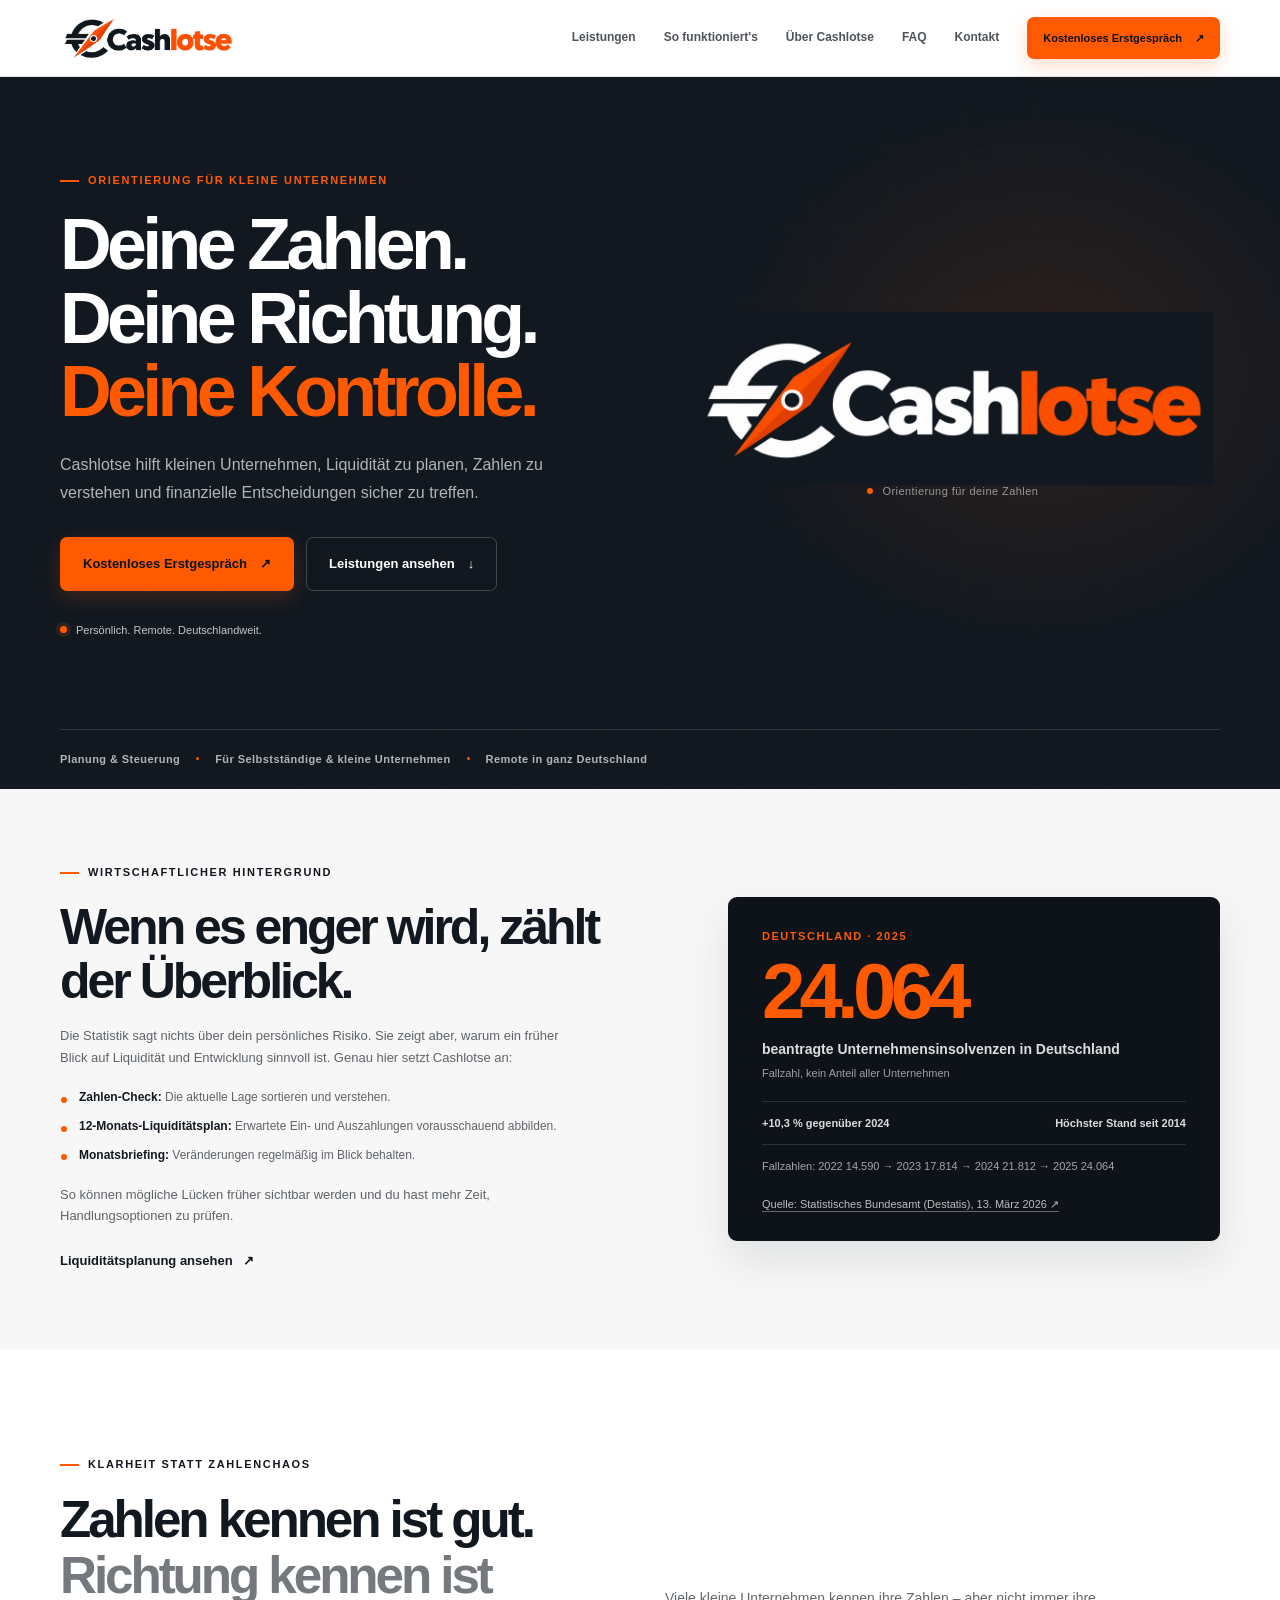
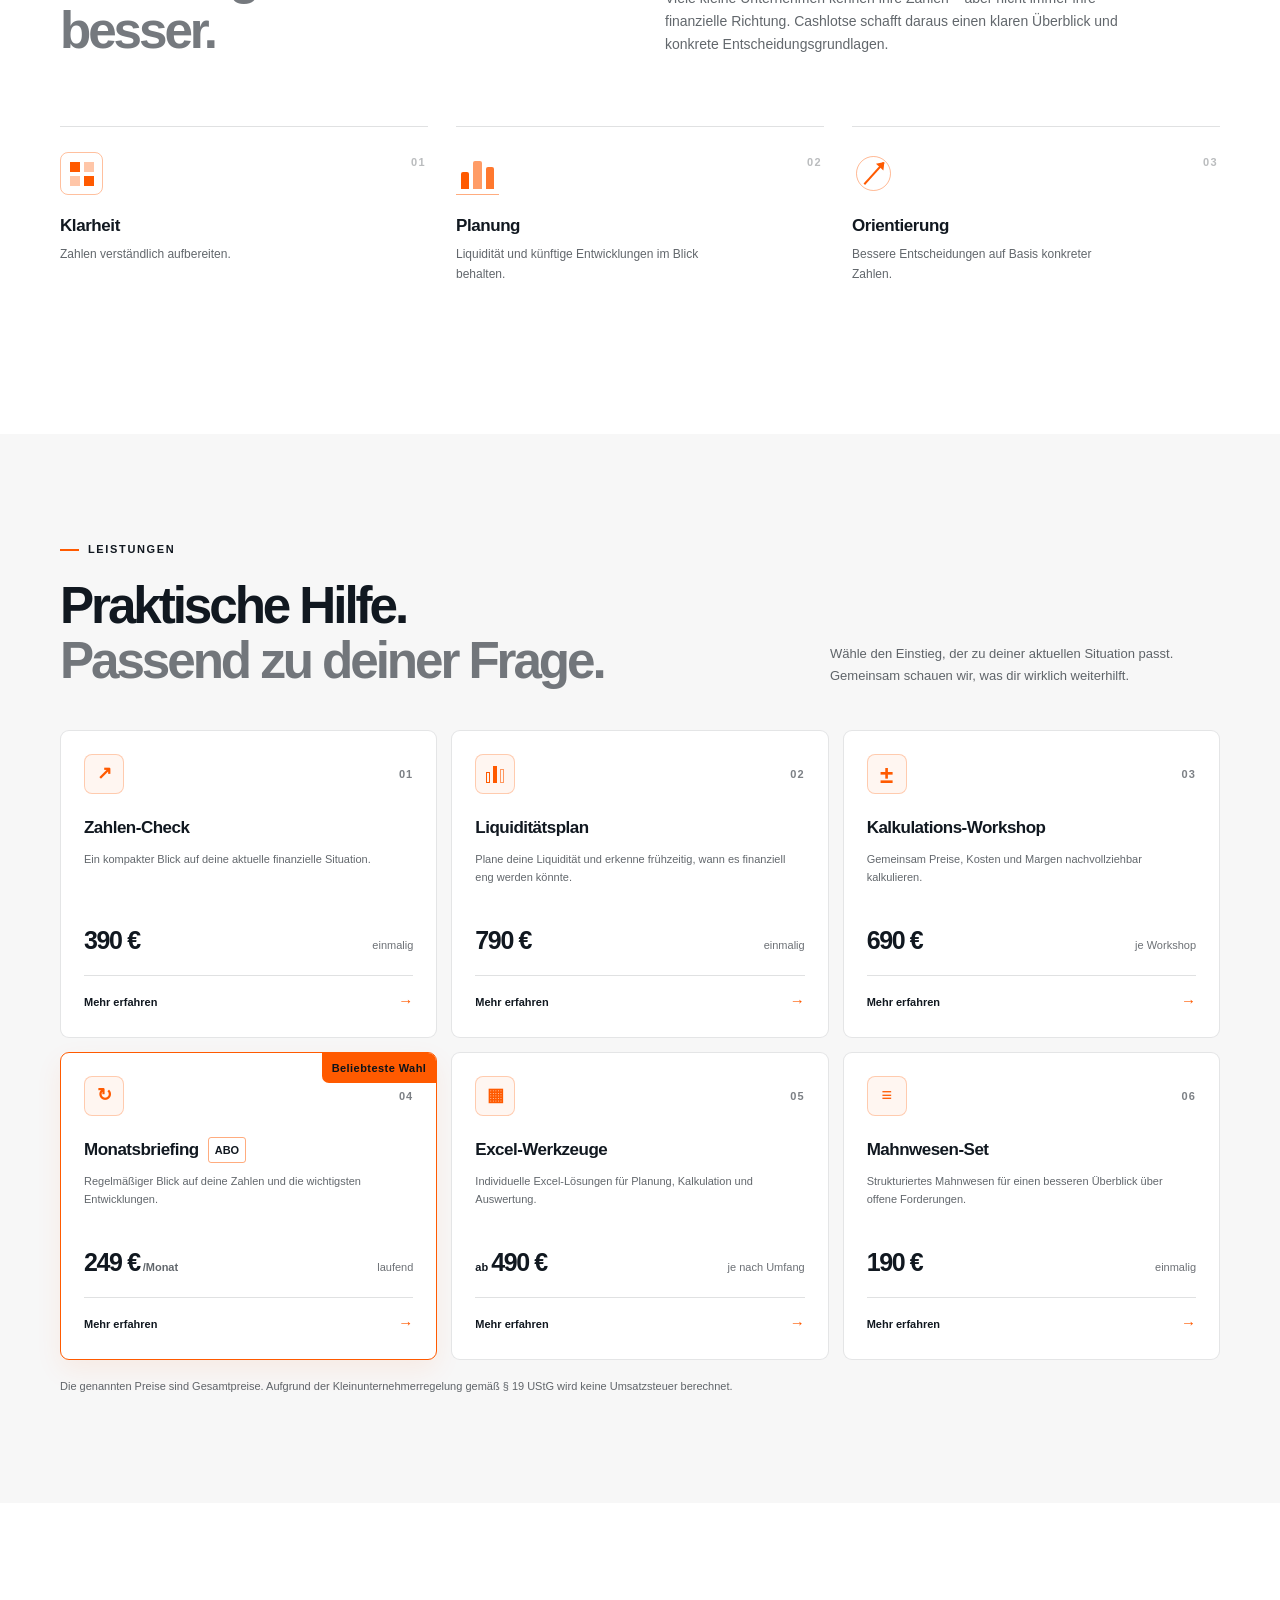
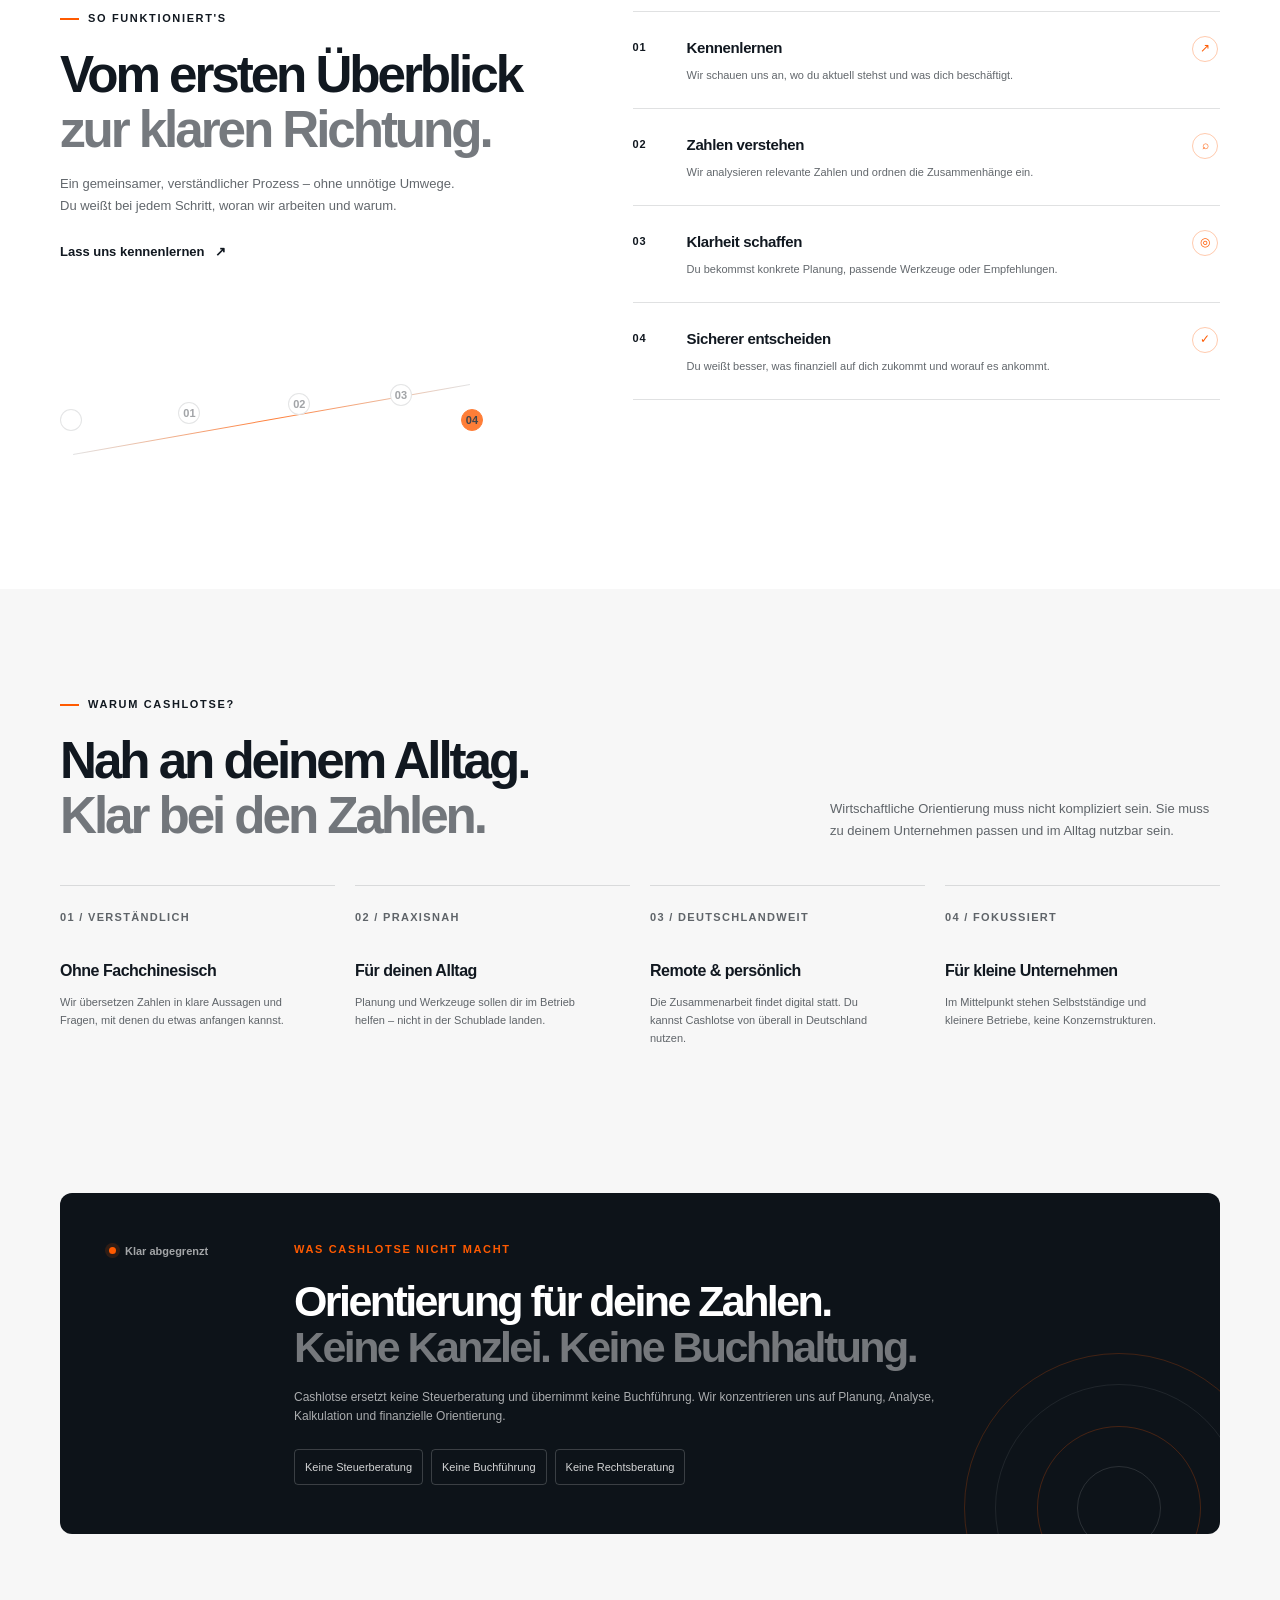
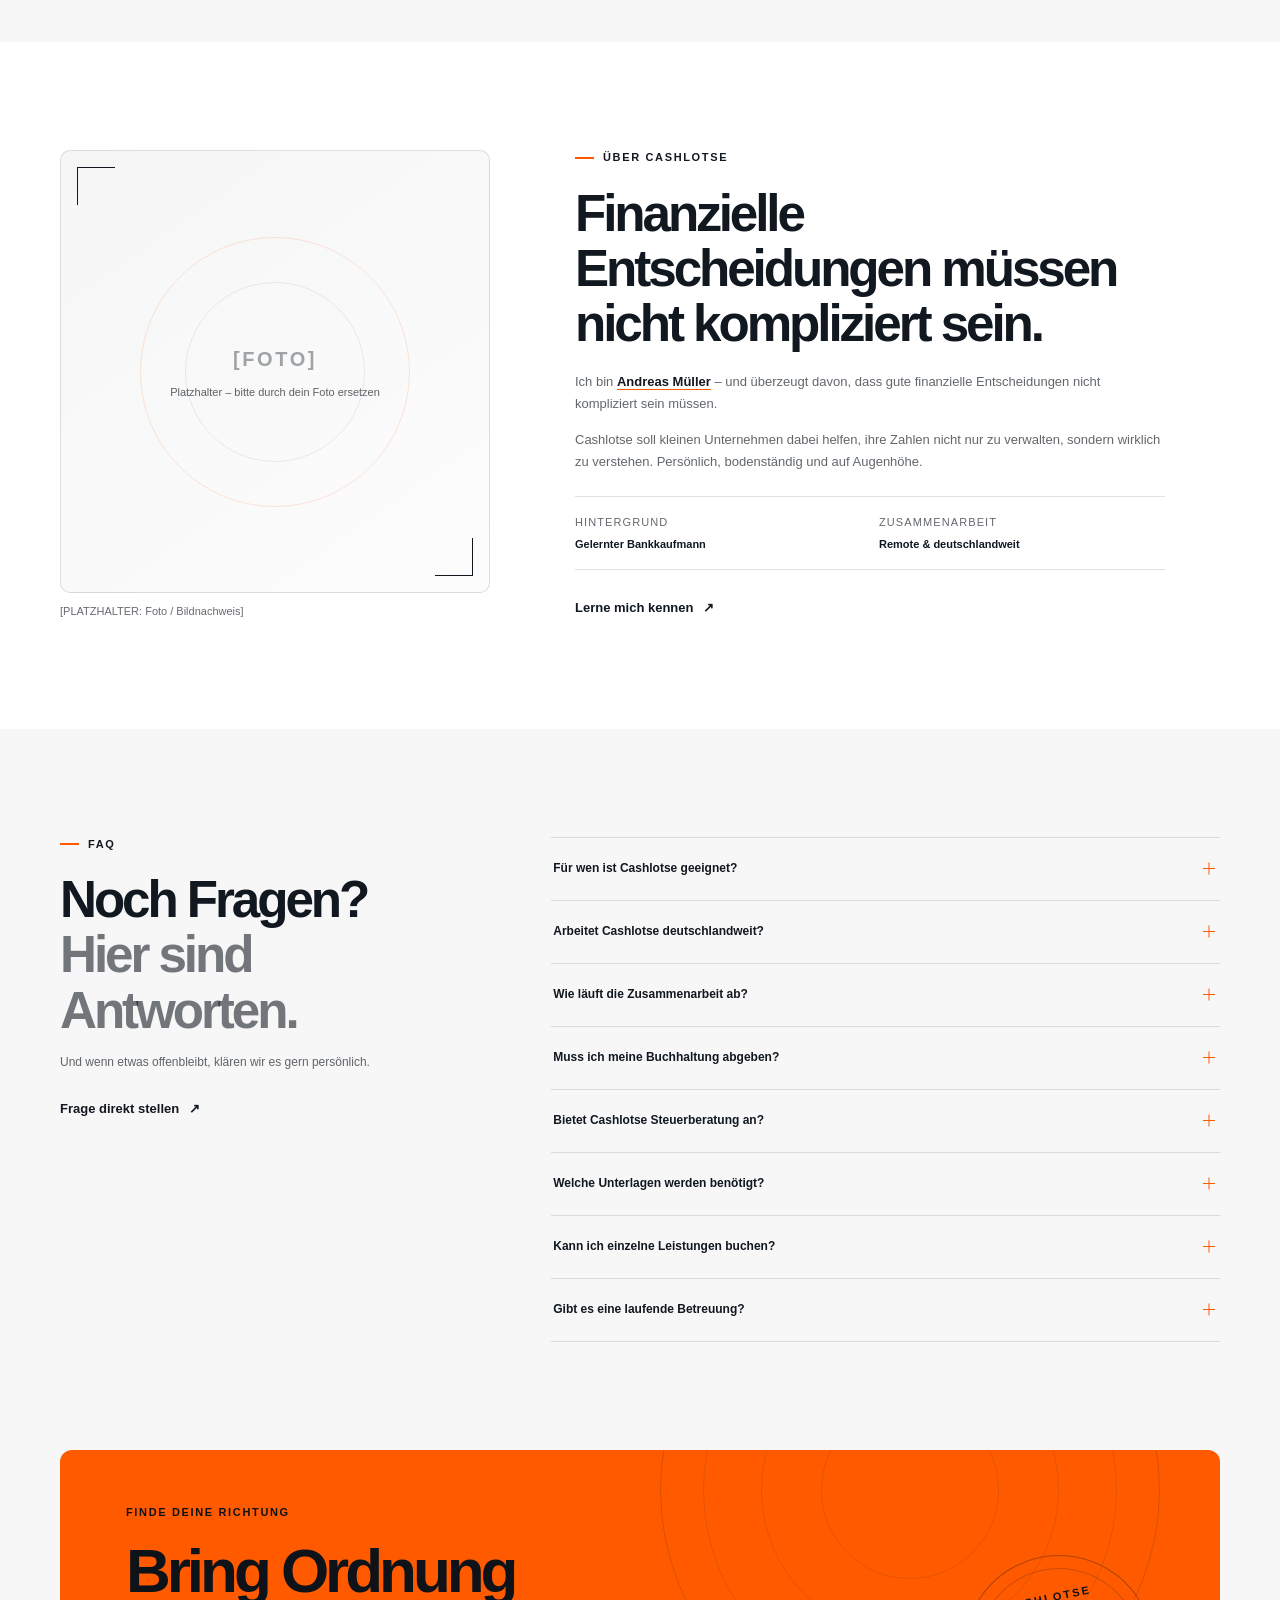
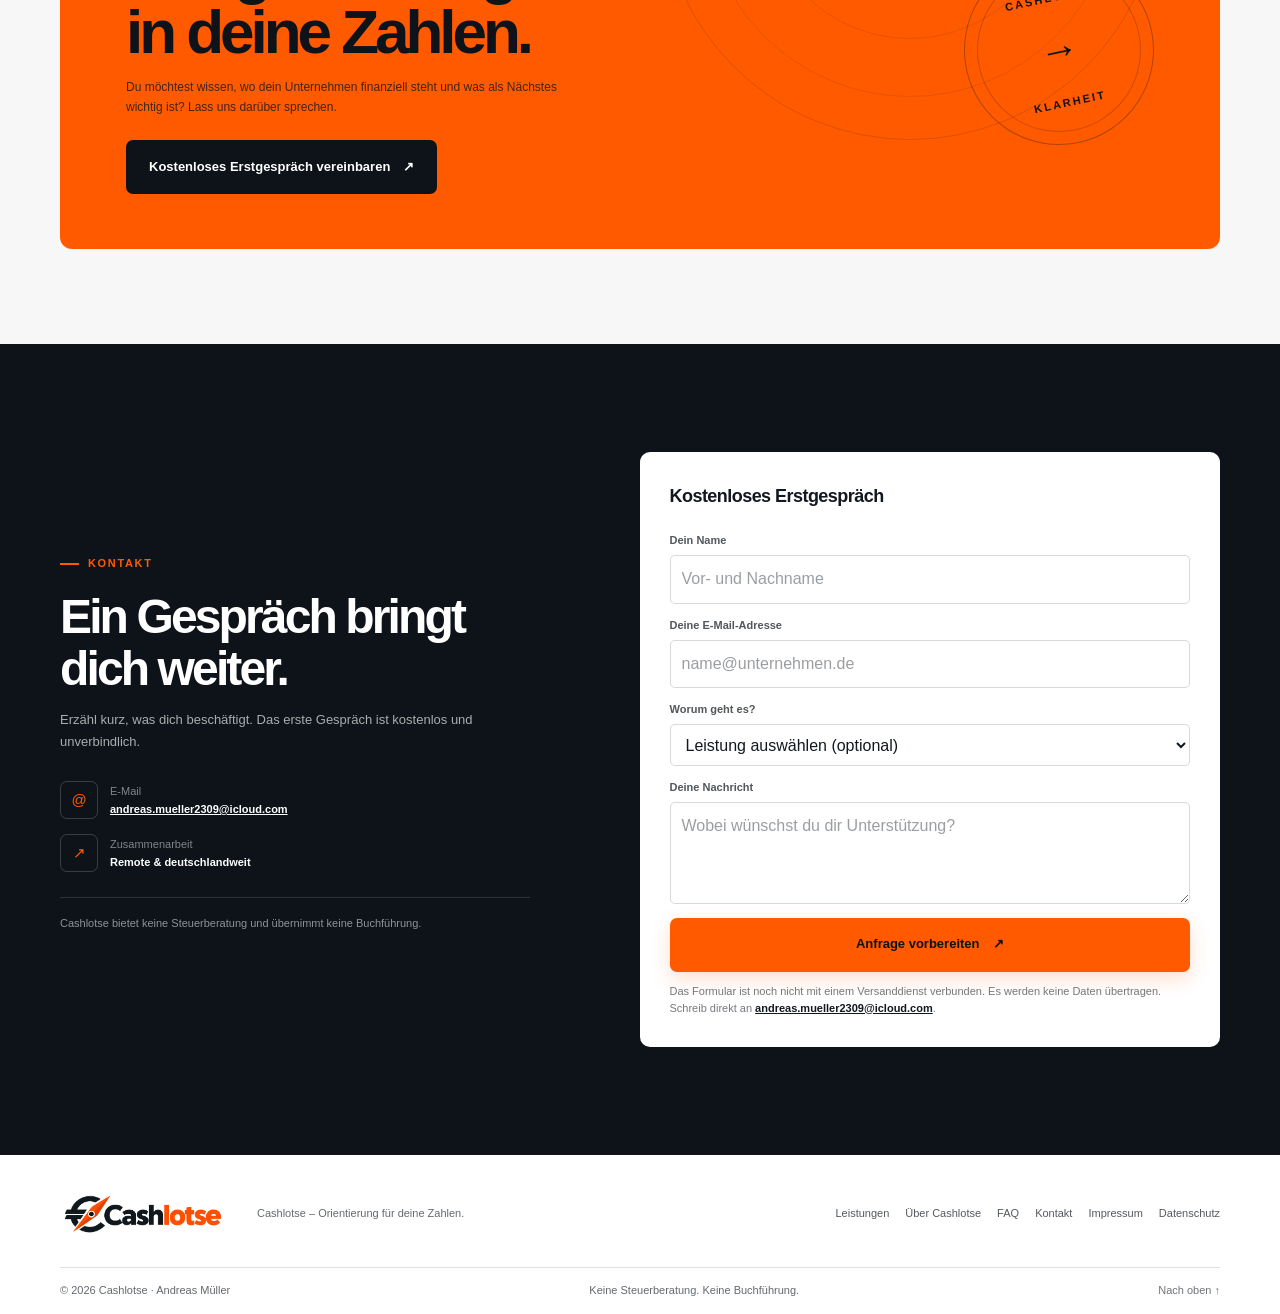
<file: index.html>
<!doctype html>
<html lang="de">
<head>
  <meta charset="utf-8">
  <meta name="viewport" content="width=device-width, initial-scale=1">
  <meta name="theme-color" content="#0D1319">
  <title>Cashlotse – Zahlen verstehen. Liquidität planen. Sicher entscheiden.</title>
  <meta name="description" content="Cashlotse unterstützt kleine Unternehmen deutschlandweit bei Liquiditätsplanung, Kalkulation, Zahlen-Checks und praktischen Finanzwerkzeugen.">
  <meta property="og:type" content="website">
  <meta property="og:locale" content="de_DE">
  <meta property="og:title" content="Cashlotse – Zahlen verstehen. Liquidität planen. Sicher entscheiden.">
  <meta property="og:description" content="Cashlotse unterstützt kleine Unternehmen deutschlandweit bei Liquiditätsplanung, Kalkulation, Zahlen-Checks und praktischen Finanzwerkzeugen.">
  <meta property="og:url" content="[PLATZHALTER: VOLLSTÄNDIGE URL DER LANDINGPAGE]">
  <meta property="og:image" content="[PLATZHALTER: ABSOLUTE URL ZUM SOCIAL-MEDIA-VORSCHAUBILD]">
  <link rel="stylesheet" href="css/styles.css">
  <script src="js/main.js" defer></script>
</head>
<body>
  <a class="skip-link" href="#inhalt">Zum Inhalt springen</a>
  <header class="site-header">
    <div class="container header-inner">
      <a class="logo-link" href="#start" aria-label="Cashlotse – zur Startseite"><img src="assets/logo-horizontal-full-transparent.png" alt="Cashlotse-Logo mit Kompass-Icon" width="2172" height="724"></a>
      <button class="menu-toggle" type="button" aria-expanded="false" aria-controls="primary-nav" aria-label="Menü öffnen"><span></span><span></span></button>
      <nav class="primary-nav" id="primary-nav" aria-label="Hauptnavigation">
        <a href="#leistungen">Leistungen</a><a href="#ablauf">So funktioniert's</a><a href="#ueber-cashlotse">Über Cashlotse</a><a href="#faq">FAQ</a><a href="#kontakt">Kontakt</a>
        <a class="button button-small button-orange nav-cta" href="#kontakt">Kostenloses Erstgespräch <span aria-hidden="true">↗</span></a>
      </nav>
    </div>
  </header>

  <main id="inhalt">
    <section class="hero" id="start">
      <div class="hero-gridline" aria-hidden="true"></div><div class="hero-glow" aria-hidden="true"></div>
      <div class="container hero-layout">
        <div class="hero-copy reveal">
          <p class="eyebrow"><span class="eyebrow-mark"></span> Orientierung für kleine Unternehmen</p>
          <h1>Deine Zahlen.<br>Deine Richtung.<br><span>Deine Kontrolle.</span></h1>
          <p class="hero-subtitle">Cashlotse hilft kleinen Unternehmen, Liquidität zu planen, Zahlen zu verstehen und finanzielle Entscheidungen sicher zu treffen.</p>
          <div class="hero-actions"><a class="button button-orange" href="#kontakt">Kostenloses Erstgespräch <span aria-hidden="true">↗</span></a><a class="button button-quiet" href="#leistungen">Leistungen ansehen <span aria-hidden="true">↓</span></a></div>
          <div class="remote-note"><span class="remote-dot" aria-hidden="true"></span><span>Persönlich. Remote. Deutschlandweit.</span></div>
        </div>
        <div class="hero-visual reveal reveal-delay">
          <img class="hero-logo" src="assets/logo-horizontal-full-dark.png" alt="Cashlotse-Logo mit Kompass-Icon auf dunklem Hintergrund" width="2172" height="724" fetchpriority="high">
          <span class="hero-logo-caption"><i></i> Orientierung für deine Zahlen</span>
        </div>
      </div>
      <div class="hero-bottom container"><span>Planung &amp; Steuerung</span><i></i><span>Für Selbstständige &amp; kleine Unternehmen</span><i></i><span>Remote in ganz Deutschland</span></div>
    </section>

    <section class="insolvency-signal" aria-labelledby="insolvency-title">
      <div class="container signal-layout">
        <div class="signal-copy reveal">
          <p class="eyebrow"><span class="eyebrow-mark"></span> Wirtschaftlicher Hintergrund</p>
          <h2 id="insolvency-title">Wenn es enger wird, zählt der Überblick.</h2>
          <p>Die Statistik sagt nichts über dein persönliches Risiko. Sie zeigt aber, warum ein früher Blick auf Liquidität und Entwicklung sinnvoll ist. Genau hier setzt Cashlotse an:</p>
          <ul class="signal-fit-list">
            <li><strong>Zahlen-Check:</strong> Die aktuelle Lage sortieren und verstehen.</li>
            <li><strong>12-Monats-Liquiditätsplan:</strong> Erwartete Ein- und Auszahlungen vorausschauend abbilden.</li>
            <li><strong>Monatsbriefing:</strong> Veränderungen regelmäßig im Blick behalten.</li>
          </ul>
          <p>So können mögliche Lücken früher sichtbar werden und du hast mehr Zeit, Handlungsoptionen zu prüfen.</p>
          <a class="text-link" href="#leistungen">Liquiditätsplanung ansehen <span aria-hidden="true">↗</span></a>
        </div>
        <aside class="signal-card reveal reveal-delay" aria-label="Unternehmensinsolvenzen in Deutschland 2025">
          <p class="signal-card-label">Deutschland · 2025</p>
          <p class="signal-number">24.064</p>
          <p class="signal-description">beantragte Unternehmensinsolvenzen in Deutschland<br><span>Fallzahl, kein Anteil aller Unternehmen</span></p>
          <div class="signal-trend"><span>+10,3 % gegenüber 2024</span><span>Höchster Stand seit 2014</span></div>
          <p class="signal-history">Fallzahlen: 2022 14.590 → 2023 17.814 → 2024 21.812 → 2025 24.064</p>
          <a class="signal-source" href="https://www.destatis.de/DE/Presse/Pressemitteilungen/2026/03/PD26_085_52411.html" target="_blank" rel="noopener noreferrer">Quelle: Statistisches Bundesamt (Destatis), 13. März 2026 <span aria-hidden="true">↗</span></a>
        </aside>
      </div>
    </section>

    <section class="intro section-pad" aria-labelledby="intro-title">
      <div class="container">
        <div class="intro-heading reveal"><p class="eyebrow"><span class="eyebrow-mark"></span> Klarheit statt Zahlenchaos</p><h2 id="intro-title">Zahlen kennen ist gut.<br><span>Richtung kennen ist besser.</span></h2><p>Viele kleine Unternehmen kennen ihre Zahlen – aber nicht immer ihre finanzielle Richtung. Cashlotse schafft daraus einen klaren Überblick und konkrete Entscheidungsgrundlagen.</p></div>
        <div class="principles">
          <article class="principle reveal"><span class="principle-index">01</span><div class="principle-icon icon-grid" aria-hidden="true"><i></i><i></i><i></i><i></i></div><h3>Klarheit</h3><p>Zahlen verständlich aufbereiten.</p></article>
          <article class="principle reveal reveal-delay"><span class="principle-index">02</span><div class="principle-icon icon-plan" aria-hidden="true"><i></i><i></i><i></i></div><h3>Planung</h3><p>Liquidität und künftige Entwicklungen im Blick behalten.</p></article>
          <article class="principle reveal reveal-delay-more"><span class="principle-index">03</span><div class="principle-icon icon-direction" aria-hidden="true"><i></i></div><h3>Orientierung</h3><p>Bessere Entscheidungen auf Basis konkreter Zahlen.</p></article>
        </div>
      </div>
    </section>

    <!-- Produktkarten und Preise hier direkt ändern. -->
    <section class="services section-pad" id="leistungen" aria-labelledby="services-title">
      <div class="container">
        <div class="section-head reveal"><div><p class="eyebrow"><span class="eyebrow-mark"></span> Leistungen</p><h2 id="services-title">Praktische Hilfe.<br><span>Passend zu deiner Frage.</span></h2></div><p>Wähle den Einstieg, der zu deiner aktuellen Situation passt. Gemeinsam schauen wir, was dir wirklich weiterhilft.</p></div>
        <div class="service-grid">
          <article class="service-card reveal"><div class="service-card-top"><span class="service-icon icon-check" aria-hidden="true">↗</span><span class="service-number">01</span></div><h3>Zahlen-Check</h3><p>Ein kompakter Blick auf deine aktuelle finanzielle Situation.</p><div class="service-price"><strong>390 €</strong><span>einmalig</span></div><a href="#kontakt" class="service-link" data-service="Zahlen-Check">Mehr erfahren <span aria-hidden="true">→</span></a></article>
          <article class="service-card reveal reveal-delay"><div class="service-card-top"><span class="service-icon icon-plan-card" aria-hidden="true"><i></i><i></i><i></i></span><span class="service-number">02</span></div><h3>Liquiditätsplan</h3><p>Plane deine Liquidität und erkenne frühzeitig, wann es finanziell eng werden könnte.</p><div class="service-price"><strong>790 €</strong><span>einmalig</span></div><a href="#kontakt" class="service-link" data-service="Liquiditätsplan">Mehr erfahren <span aria-hidden="true">→</span></a></article>
          <article class="service-card reveal"><div class="service-card-top"><span class="service-icon icon-calc" aria-hidden="true">±</span><span class="service-number">03</span></div><h3>Kalkulations-Workshop</h3><p>Gemeinsam Preise, Kosten und Margen nachvollziehbar kalkulieren.</p><div class="service-price"><strong>690 €</strong><span>je Workshop</span></div><a href="#kontakt" class="service-link" data-service="Kalkulations-Workshop">Mehr erfahren <span aria-hidden="true">→</span></a></article>
          <article class="service-card service-popular reveal reveal-delay"><div class="popular-ribbon">Beliebteste Wahl</div><div class="service-card-top"><span class="service-icon icon-brief" aria-hidden="true">↻</span><span class="service-number">04</span></div><div class="service-title-line"><h3>Monatsbriefing</h3><span class="abo-tag">Abo</span></div><p>Regelmäßiger Blick auf deine Zahlen und die wichtigsten Entwicklungen.</p><div class="service-price"><strong>249 €<small>/Monat</small></strong><span>laufend</span></div><a href="#kontakt" class="service-link" data-service="Monatsbriefing">Mehr erfahren <span aria-hidden="true">→</span></a></article>
          <article class="service-card reveal"><div class="service-card-top"><span class="service-icon icon-excel" aria-hidden="true">▦</span><span class="service-number">05</span></div><h3>Excel-Werkzeuge</h3><p>Individuelle Excel-Lösungen für Planung, Kalkulation und Auswertung.</p><div class="service-price"><span class="from-label">ab</span><strong>490 €</strong><span>je nach Umfang</span></div><a href="#kontakt" class="service-link" data-service="Excel-Werkzeuge">Mehr erfahren <span aria-hidden="true">→</span></a></article>
          <article class="service-card reveal reveal-delay"><div class="service-card-top"><span class="service-icon icon-reminder" aria-hidden="true">≡</span><span class="service-number">06</span></div><h3>Mahnwesen-Set</h3><p>Strukturiertes Mahnwesen für einen besseren Überblick über offene Forderungen.</p><div class="service-price"><strong>190 €</strong><span>einmalig</span></div><a href="#kontakt" class="service-link" data-service="Mahnwesen-Set">Mehr erfahren <span aria-hidden="true">→</span></a></article>
        </div>
        <p class="price-note">Die genannten Preise sind Gesamtpreise. Aufgrund der Kleinunternehmerregelung gemäß § 19 UStG wird keine Umsatzsteuer berechnet.</p>
      </div>
    </section>

    <section class="how section-pad" id="ablauf" aria-labelledby="how-title">
      <div class="container how-layout">
        <div class="how-copy reveal"><p class="eyebrow"><span class="eyebrow-mark"></span> So funktioniert's</p><h2 id="how-title">Vom ersten Überblick<br><span>zur klaren Richtung.</span></h2><p>Ein gemeinsamer, verständlicher Prozess – ohne unnötige Umwege. Du weißt bei jedem Schritt, woran wir arbeiten und warum.</p><a class="text-link" href="#kontakt">Lass uns kennenlernen <span aria-hidden="true">↗</span></a><div class="route-graphic" aria-hidden="true"><div class="route-line"></div><span class="route-start"></span><span class="route-stop stop-one">01</span><span class="route-stop stop-two">02</span><span class="route-stop stop-three">03</span><span class="route-end">04</span></div></div>
        <div class="steps-list">
          <article class="step reveal"><span class="step-no">01</span><div><h3>Kennenlernen</h3><p>Wir schauen uns an, wo du aktuell stehst und was dich beschäftigt.</p></div><span class="step-symbol" aria-hidden="true">↗</span></article>
          <article class="step reveal reveal-delay"><span class="step-no">02</span><div><h3>Zahlen verstehen</h3><p>Wir analysieren relevante Zahlen und ordnen die Zusammenhänge ein.</p></div><span class="step-symbol" aria-hidden="true">⌕</span></article>
          <article class="step reveal"><span class="step-no">03</span><div><h3>Klarheit schaffen</h3><p>Du bekommst konkrete Planung, passende Werkzeuge oder Empfehlungen.</p></div><span class="step-symbol" aria-hidden="true">◎</span></article>
          <article class="step reveal reveal-delay"><span class="step-no">04</span><div><h3>Sicherer entscheiden</h3><p>Du weißt besser, was finanziell auf dich zukommt und worauf es ankommt.</p></div><span class="step-symbol" aria-hidden="true">✓</span></article>
        </div>
      </div>
    </section>

    <section class="why section-pad" aria-labelledby="why-title">
      <div class="container">
        <div class="section-head reveal"><div><p class="eyebrow"><span class="eyebrow-mark"></span> Warum Cashlotse?</p><h2 id="why-title">Nah an deinem Alltag.<br><span>Klar bei den Zahlen.</span></h2></div><p>Wirtschaftliche Orientierung muss nicht kompliziert sein. Sie muss zu deinem Unternehmen passen und im Alltag nutzbar sein.</p></div>
        <div class="why-grid"><article class="why-card reveal"><span class="why-mark">01 / VERSTÄNDLICH</span><h3>Ohne Fachchinesisch</h3><p>Wir übersetzen Zahlen in klare Aussagen und Fragen, mit denen du etwas anfangen kannst.</p></article><article class="why-card reveal reveal-delay"><span class="why-mark">02 / PRAXISNAH</span><h3>Für deinen Alltag</h3><p>Planung und Werkzeuge sollen dir im Betrieb helfen – nicht in der Schublade landen.</p></article><article class="why-card reveal"><span class="why-mark">03 / DEUTSCHLANDWEIT</span><h3>Remote &amp; persönlich</h3><p>Die Zusammenarbeit findet digital statt. Du kannst Cashlotse von überall in Deutschland nutzen.</p></article><article class="why-card reveal reveal-delay"><span class="why-mark">04 / FOKUSSIERT</span><h3>Für kleine Unternehmen</h3><p>Im Mittelpunkt stehen Selbstständige und kleinere Betriebe, keine Konzernstrukturen.</p></article></div>
      </div>
    </section>

    <section class="scope section-pad" aria-labelledby="scope-title">
      <div class="container scope-panel reveal"><div class="scope-label"><span class="scope-dot"></span> Klar abgegrenzt</div><div class="scope-content"><p class="eyebrow">Was Cashlotse nicht macht</p><h2 id="scope-title">Orientierung für deine Zahlen.<br><span>Keine Kanzlei. Keine Buchhaltung.</span></h2><p>Cashlotse ersetzt keine Steuerberatung und übernimmt keine Buchführung. Wir konzentrieren uns auf Planung, Analyse, Kalkulation und finanzielle Orientierung.</p><div class="scope-list"><span>Keine Steuerberatung</span><span>Keine Buchführung</span><span>Keine Rechtsberatung</span></div></div><div class="scope-decoration" aria-hidden="true"><i></i><i></i><i></i></div></div>
    </section>

    <section class="about section-pad" id="ueber-cashlotse" aria-labelledby="about-title">
      <div class="container about-layout">
        <div class="about-photo reveal"><div class="photo-placeholder"><span class="photo-corner corner-a"></span><span class="photo-corner corner-b"></span><span class="photo-initials">[FOTO]</span><small>Platzhalter – bitte durch dein Foto ersetzen</small></div><span class="photo-caption">[PLATZHALTER: Foto / Bildnachweis]</span></div>
        <div class="about-copy reveal reveal-delay"><p class="eyebrow"><span class="eyebrow-mark"></span> Über Cashlotse</p><h2 id="about-title">Finanzielle Entscheidungen müssen nicht kompliziert sein.</h2><p class="about-lead">Ich bin <strong>Andreas Müller</strong> – und überzeugt davon, dass gute finanzielle Entscheidungen nicht kompliziert sein müssen.</p><p>Cashlotse soll kleinen Unternehmen dabei helfen, ihre Zahlen nicht nur zu verwalten, sondern wirklich zu verstehen. Persönlich, bodenständig und auf Augenhöhe.</p><div class="about-meta"><span><small>Hintergrund</small><strong>Gelernter Bankkaufmann</strong></span><span><small>Zusammenarbeit</small><strong>Remote &amp; deutschlandweit</strong></span></div><a class="text-link" href="#kontakt">Lerne mich kennen <span aria-hidden="true">↗</span></a></div>
      </div>
    </section>

    <section class="faq section-pad" id="faq" aria-labelledby="faq-title">
      <div class="container faq-layout"><div class="faq-heading reveal"><p class="eyebrow"><span class="eyebrow-mark"></span> FAQ</p><h2 id="faq-title">Noch Fragen?<br><span>Hier sind Antworten.</span></h2><p>Und wenn etwas offenbleibt, klären wir es gern persönlich.</p><a class="text-link" href="#kontakt">Frage direkt stellen <span aria-hidden="true">↗</span></a></div>
        <div class="faq-list reveal reveal-delay">
          <details><summary>Für wen ist Cashlotse geeignet?<span class="faq-plus" aria-hidden="true"></span></summary><p>Für Selbstständige, Einzelunternehmen, Handwerksbetriebe und kleinere Dienstleistungsunternehmen, die ihre Zahlen besser verstehen und vorausplanen möchten.</p></details>
          <details><summary>Arbeitet Cashlotse deutschlandweit?<span class="faq-plus" aria-hidden="true"></span></summary><p>Ja. Die Zusammenarbeit findet remote statt und ist deutschlandweit möglich.</p></details>
          <details><summary>Wie läuft die Zusammenarbeit ab?<span class="faq-plus" aria-hidden="true"></span></summary><p>Wir lernen uns kennen, klären deine Fragestellung und schauen auf die dafür relevanten Zahlen. Danach erhältst du eine passende Auswertung, Planung oder ein Werkzeug.</p></details>
          <details><summary>Muss ich meine Buchhaltung abgeben?<span class="faq-plus" aria-hidden="true"></span></summary><p>Nein. Cashlotse übernimmt keine Buchführung. Wir besprechen nur die Unterlagen und Zahlen, die für deine konkrete Fragestellung relevant sind.</p></details>
          <details><summary>Bietet Cashlotse Steuerberatung an?<span class="faq-plus" aria-hidden="true"></span></summary><p>Nein. Cashlotse bietet keine Steuer-, Rechts- oder Buchhaltungsleistungen an. Für steuerliche Fragen wendest du dich bitte an deine Steuerberatung.</p></details>
          <details><summary>Welche Unterlagen werden benötigt?<span class="faq-plus" aria-hidden="true"></span></summary><p>Das hängt von deiner Fragestellung ab. Im Erstgespräch klären wir, welche vorhandenen Auswertungen oder Planungsdaten sinnvoll sind.</p></details>
          <details><summary>Kann ich einzelne Leistungen buchen?<span class="faq-plus" aria-hidden="true"></span></summary><p>Ja. Du kannst mit einer einzelnen Leistung starten und schauen, was dir konkret weiterhilft.</p></details>
          <details><summary>Gibt es eine laufende Betreuung?<span class="faq-plus" aria-hidden="true"></span></summary><p>Ja. Das Monatsbriefing bietet einen regelmäßigen Blick auf deine wichtigsten Zahlen und Entwicklungen.</p></details>
        </div>
      </div>
    </section>

    <section class="closing-cta section-pad">
      <div class="container closing-panel reveal"><div class="closing-orbit" aria-hidden="true"><i></i><i></i><i></i></div><div class="closing-copy"><p class="eyebrow">Finde deine Richtung</p><h2>Bring Ordnung<br>in deine Zahlen.</h2><p>Du möchtest wissen, wo dein Unternehmen finanziell steht und was als Nächstes wichtig ist? Lass uns darüber sprechen.</p><a class="button button-dark" href="#kontakt">Kostenloses Erstgespräch vereinbaren <span aria-hidden="true">↗</span></a></div><div class="closing-stamp" aria-hidden="true"><span>CASHLOTSE</span><b>→</b><span>KLARHEIT</span></div></div>
    </section>

    <section class="contact section-pad" id="kontakt" aria-labelledby="contact-title">
      <div class="container contact-layout"><div class="contact-copy reveal"><p class="eyebrow"><span class="eyebrow-mark"></span> Kontakt</p><h2 id="contact-title">Ein Gespräch bringt dich weiter.</h2><p>Erzähl kurz, was dich beschäftigt. Das erste Gespräch ist kostenlos und unverbindlich.</p><div class="contact-detail"><span class="contact-detail-icon" aria-hidden="true">@</span><span><small>E-Mail</small><strong><a href="mailto:andreas.mueller2309@icloud.com">andreas.mueller2309@icloud.com</a></strong></span></div><div class="contact-detail"><span class="contact-detail-icon" aria-hidden="true">↗</span><span><small>Zusammenarbeit</small><strong>Remote &amp; deutschlandweit</strong></span></div><p class="contact-disclaimer">Cashlotse bietet keine Steuerberatung und übernimmt keine Buchführung.</p></div>
        <form class="contact-form reveal reveal-delay" id="contact-form">
          <p class="form-title">Kostenloses Erstgespräch</p>
          <div class="form-field"><label for="name">Dein Name</label><input id="name" name="name" autocomplete="name" placeholder="Vor- und Nachname" required></div>
          <div class="form-field"><label for="email">Deine E-Mail-Adresse</label><input id="email" name="email" type="email" autocomplete="email" placeholder="name@unternehmen.de" required></div>
          <div class="form-field"><label for="service">Worum geht es?</label><select id="service" name="service"><option value="">Leistung auswählen (optional)</option><option>Zahlen-Check</option><option>Liquiditätsplan</option><option>Kalkulations-Workshop</option><option>Monatsbriefing</option><option>Excel-Werkzeuge</option><option>Mahnwesen-Set</option><option>Ich bin noch nicht sicher</option></select></div>
          <div class="form-field"><label for="message">Deine Nachricht</label><textarea id="message" name="message" rows="3" placeholder="Wobei wünschst du dir Unterstützung?" required></textarea></div>
          <button class="button button-orange form-submit" type="submit">Anfrage vorbereiten <span aria-hidden="true">↗</span></button>
          <p class="form-note">Das Formular ist noch nicht mit einem Versanddienst verbunden. Es werden keine Daten übertragen. Schreib direkt an <strong><a href="mailto:andreas.mueller2309@icloud.com">andreas.mueller2309@icloud.com</a></strong>.</p>
          <p class="form-status" id="form-status" role="status" aria-live="polite"></p>
          <!-- Später action und method eines Formulardienstes ergänzen. Datenschutzangaben vor Aktivierung aktualisieren. -->
        </form>
      </div>
    </section>
  </main>

  <footer class="site-footer">
    <div class="container footer-main"><a class="logo-link footer-logo" href="#start" aria-label="Cashlotse – Seitenanfang"><img src="assets/logo-horizontal-full-transparent.png" alt="Cashlotse-Logo mit Kompass-Icon" width="2172" height="724" loading="lazy"></a><p>Cashlotse – Orientierung für deine Zahlen.</p><nav aria-label="Footer-Navigation"><a href="#leistungen">Leistungen</a><a href="#ueber-cashlotse">Über Cashlotse</a><a href="#faq">FAQ</a><a href="#kontakt">Kontakt</a><a href="impressum.html">Impressum</a><a href="datenschutz.html">Datenschutz</a></nav></div>
    <div class="container footer-bottom"><span>© <span data-year>2026</span> Cashlotse · Andreas Müller</span><span>Keine Steuerberatung. Keine Buchführung.</span><a href="#start">Nach oben ↑</a></div>
  </footer>
</body>
</html>
</file>
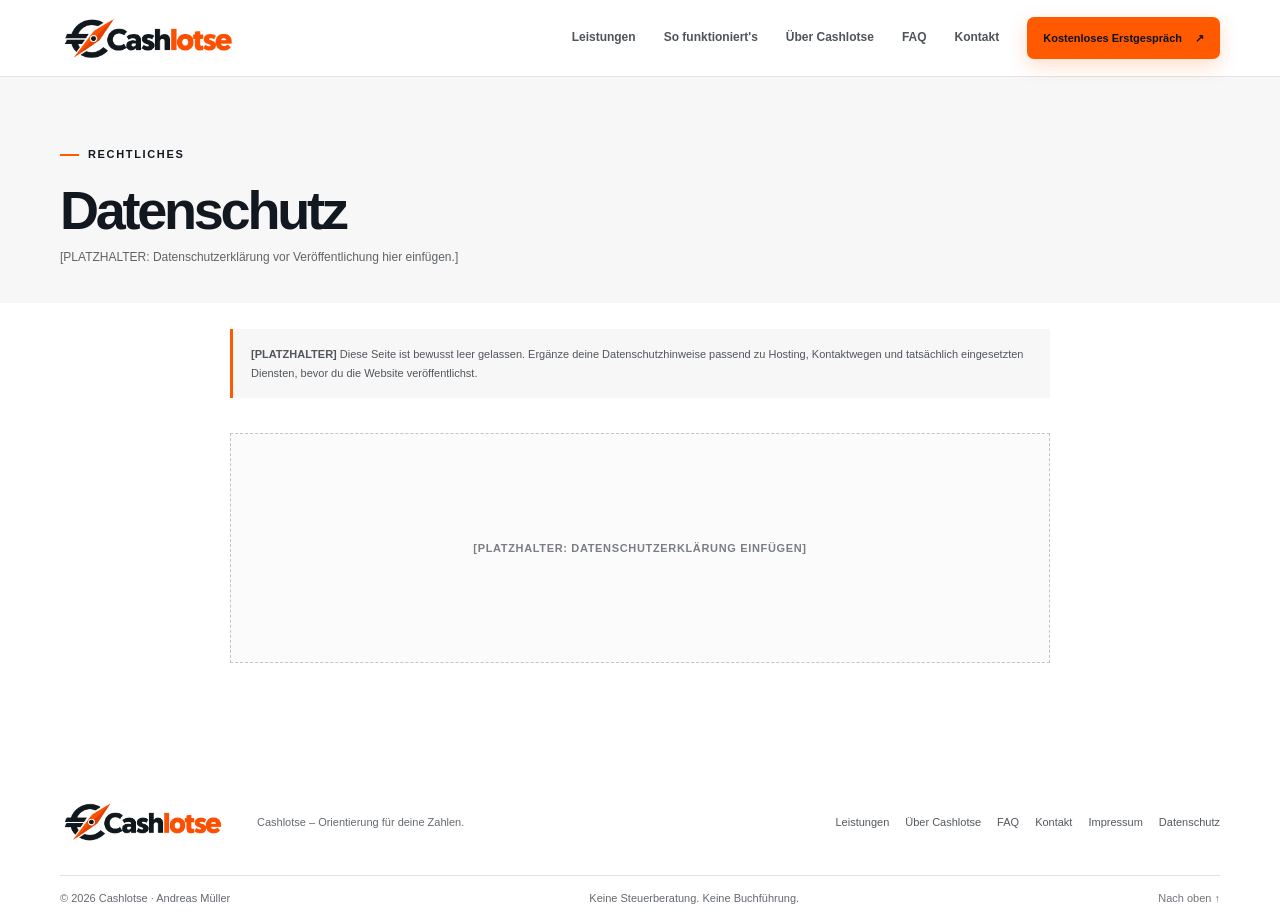
<file: datenschutz.html>
<!doctype html>
<html lang="de">
<head>
  <meta charset="utf-8"><meta name="viewport" content="width=device-width, initial-scale=1"><meta name="theme-color" content="#0D1319">
  <title>Datenschutz – Cashlotse</title><meta name="description" content="Platzhalter für die Datenschutzhinweise von Cashlotse.">
  <meta property="og:type" content="website"><meta property="og:locale" content="de_DE"><meta property="og:title" content="Datenschutz – Cashlotse"><meta property="og:description" content="Platzhalter für die Datenschutzhinweise."><meta property="og:url" content="[PLATZHALTER: VOLLSTÄNDIGE URL DIESER SEITE]">
  <link rel="stylesheet" href="css/styles.css"><script src="js/main.js" defer></script>
</head>
<body>
  <a class="skip-link" href="#inhalt">Zum Inhalt springen</a>
  <header class="site-header"><div class="container header-inner"><a class="logo-link" href="index.html" aria-label="Cashlotse – Startseite"><img src="assets/logo-horizontal-full-transparent.png" alt="Cashlotse-Logo mit Kompass-Icon" width="2172" height="724"></a><button class="menu-toggle" type="button" aria-expanded="false" aria-controls="primary-nav" aria-label="Menü öffnen"><span></span><span></span></button><nav class="primary-nav" id="primary-nav" aria-label="Hauptnavigation"><a href="index.html#leistungen">Leistungen</a><a href="index.html#ablauf">So funktioniert's</a><a href="index.html#ueber-cashlotse">Über Cashlotse</a><a href="index.html#faq">FAQ</a><a href="index.html#kontakt">Kontakt</a><a class="button button-small button-orange nav-cta" href="index.html#kontakt">Kostenloses Erstgespräch <span aria-hidden="true">↗</span></a></nav></div></header>
  <main id="inhalt"><section class="legal-hero"><div class="container"><p class="eyebrow"><span class="eyebrow-mark"></span> Rechtliches</p><h1>Datenschutz</h1><p>[PLATZHALTER: Datenschutzerklärung vor Veröffentlichung hier einfügen.]</p></div></section>
    <section class="legal-section"><div class="container legal-container"><div class="legal-notice"><strong>[PLATZHALTER]</strong> Diese Seite ist bewusst leer gelassen. Ergänze deine Datenschutzhinweise passend zu Hosting, Kontaktwegen und tatsächlich eingesetzten Diensten, bevor du die Website veröffentlichst.</div><div class="privacy-placeholder">[PLATZHALTER: DATENSCHUTZERKLÄRUNG EINFÜGEN]</div></div></section></main>
  <footer class="site-footer"><div class="container footer-main"><a class="logo-link footer-logo" href="index.html" aria-label="Cashlotse – Startseite"><img src="assets/logo-horizontal-full-transparent.png" alt="Cashlotse-Logo mit Kompass-Icon" width="2172" height="724" loading="lazy"></a><p>Cashlotse – Orientierung für deine Zahlen.</p><nav aria-label="Footer-Navigation"><a href="index.html#leistungen">Leistungen</a><a href="index.html#ueber-cashlotse">Über Cashlotse</a><a href="index.html#faq">FAQ</a><a href="index.html#kontakt">Kontakt</a><a href="impressum.html">Impressum</a><a href="datenschutz.html" aria-current="page">Datenschutz</a></nav></div><div class="container footer-bottom"><span>© <span data-year>2026</span> Cashlotse · Andreas Müller</span><span>Keine Steuerberatung. Keine Buchführung.</span><a href="#inhalt">Nach oben ↑</a></div></footer>
</body>
</html>
</file>
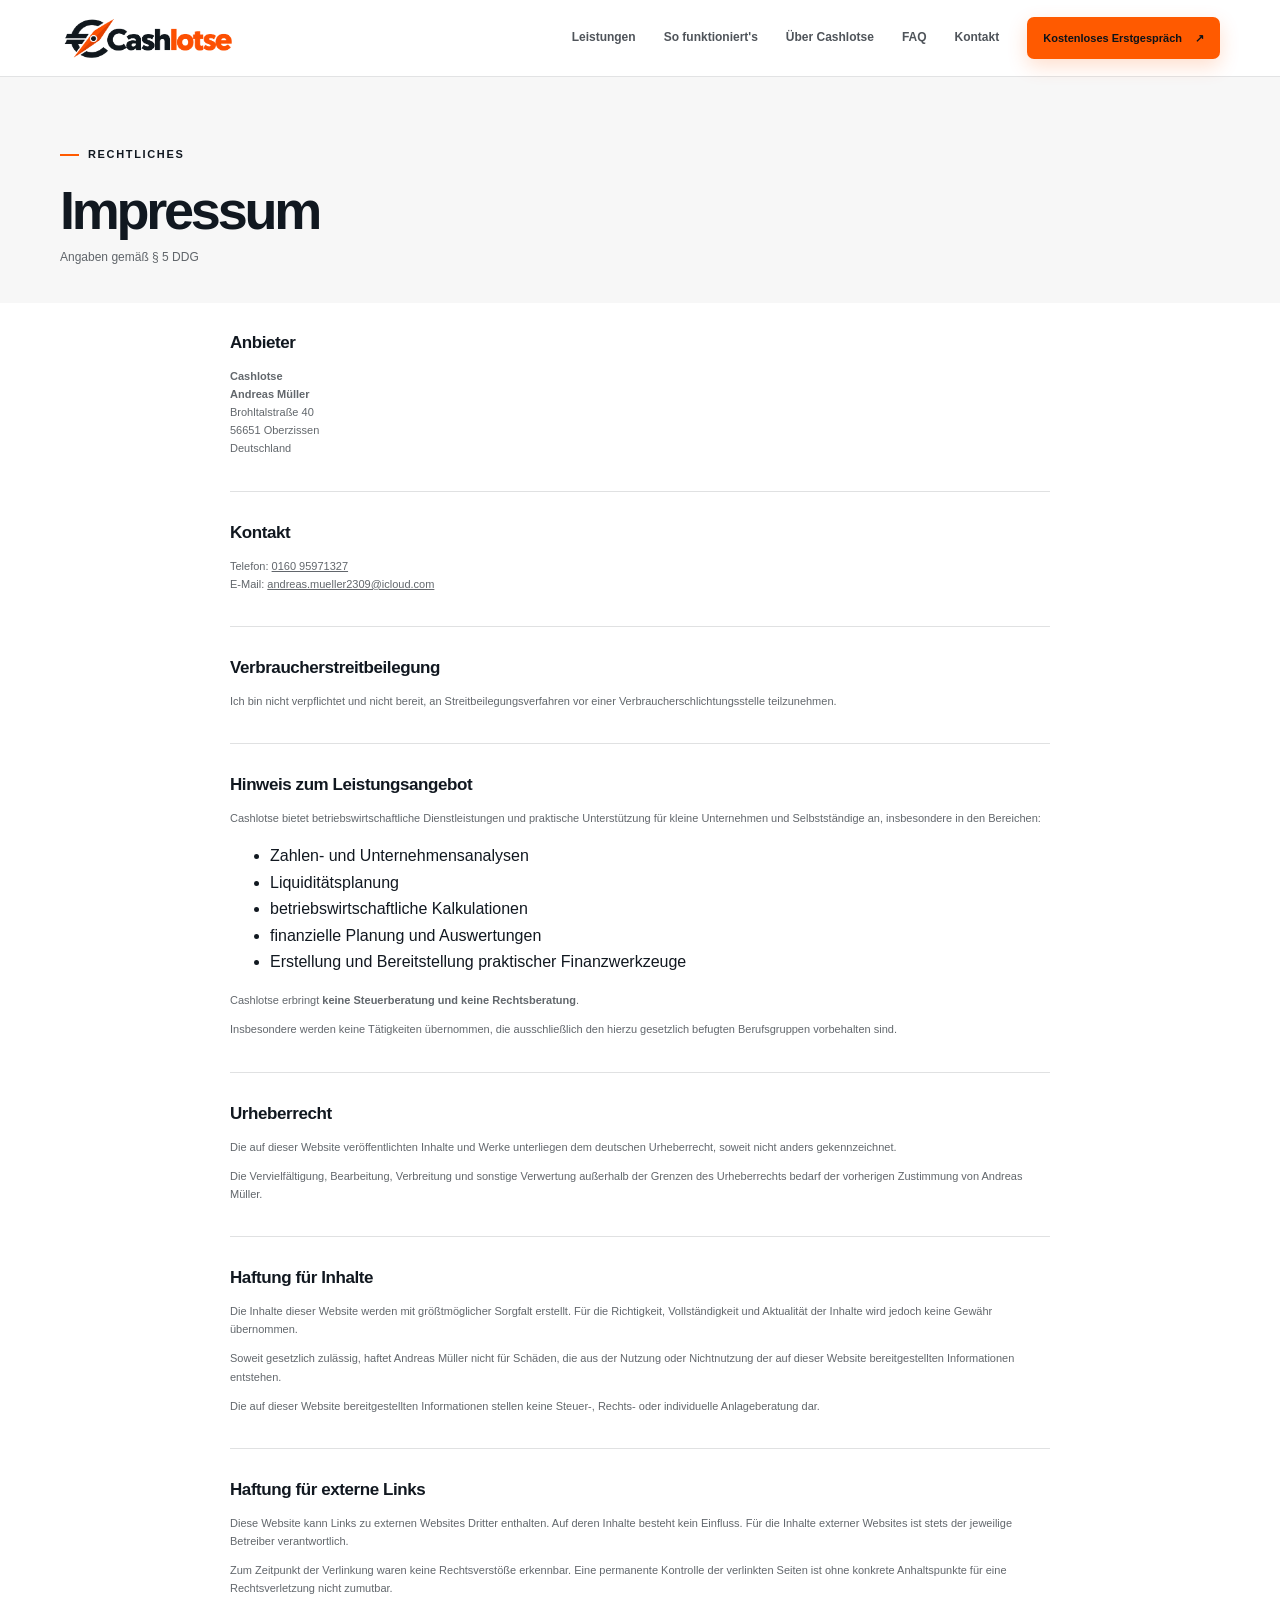
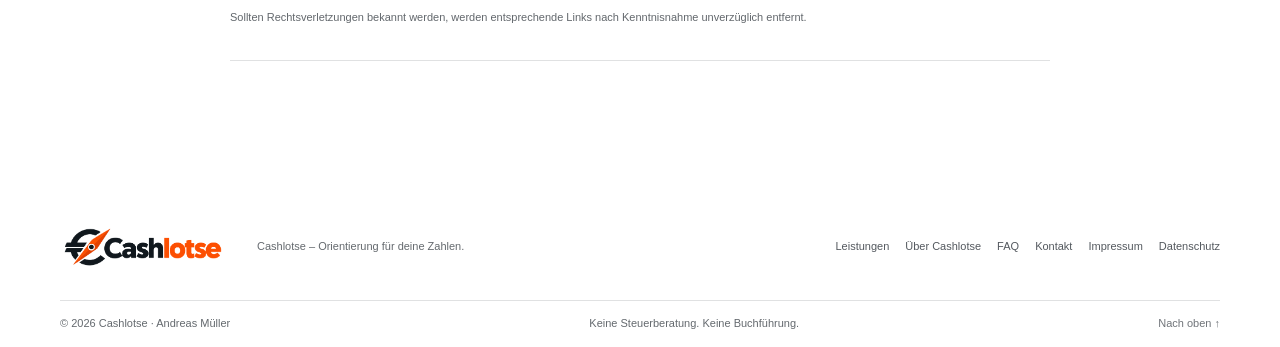
<file: impressum.html>
<!doctype html>
<html lang="de">
<head>
  <meta charset="utf-8"><meta name="viewport" content="width=device-width, initial-scale=1"><meta name="theme-color" content="#0D1319">
  <title>Impressum – Cashlotse</title><meta name="description" content="Impressum von Cashlotse. Angaben gemäß § 5 DDG.">
  <meta property="og:type" content="website"><meta property="og:locale" content="de_DE"><meta property="og:title" content="Impressum – Cashlotse"><meta property="og:description" content="Anbieterkennzeichnung von Cashlotse.">
  <link rel="stylesheet" href="css/styles.css"><script src="js/main.js" defer></script>
</head>
<body>
  <a class="skip-link" href="#inhalt">Zum Inhalt springen</a>
  <header class="site-header"><div class="container header-inner"><a class="logo-link" href="index.html" aria-label="Cashlotse – Startseite"><img src="assets/logo-horizontal-full-transparent.png" alt="Cashlotse-Logo mit Kompass-Icon" width="2172" height="724"></a><button class="menu-toggle" type="button" aria-expanded="false" aria-controls="primary-nav" aria-label="Menü öffnen"><span></span><span></span></button><nav class="primary-nav" id="primary-nav" aria-label="Hauptnavigation"><a href="index.html#leistungen">Leistungen</a><a href="index.html#ablauf">So funktioniert's</a><a href="index.html#ueber-cashlotse">Über Cashlotse</a><a href="index.html#faq">FAQ</a><a href="index.html#kontakt">Kontakt</a><a class="button button-small button-orange nav-cta" href="index.html#kontakt">Kostenloses Erstgespräch <span aria-hidden="true">↗</span></a></nav></div></header>
  <main id="inhalt"><section class="legal-hero"><div class="container"><p class="eyebrow"><span class="eyebrow-mark"></span> Rechtliches</p><h1>Impressum</h1><p>Angaben gemäß § 5 DDG</p></div></section>
    <section class="legal-section"><div class="container legal-container">
      <article class="legal-block"><h2>Anbieter</h2><p><strong>Cashlotse</strong><br><strong>Andreas Müller</strong><br>Brohltalstraße 40<br>56651 Oberzissen<br>Deutschland</p></article>
      <article class="legal-block"><h2>Kontakt</h2><p>Telefon: <a href="tel:+4916095971327">0160 95971327</a><br>E-Mail: <a href="mailto:andreas.mueller2309@icloud.com">andreas.mueller2309@icloud.com</a></p></article>
      <article class="legal-block"><h2>Verbraucherstreitbeilegung</h2><p>Ich bin nicht verpflichtet und nicht bereit, an Streitbeilegungsverfahren vor einer Verbraucherschlichtungsstelle teilzunehmen.</p></article>
      <article class="legal-block"><h2>Hinweis zum Leistungsangebot</h2><p>Cashlotse bietet betriebswirtschaftliche Dienstleistungen und praktische Unterstützung für kleine Unternehmen und Selbstständige an, insbesondere in den Bereichen:</p><ul><li>Zahlen- und Unternehmensanalysen</li><li>Liquiditätsplanung</li><li>betriebswirtschaftliche Kalkulationen</li><li>finanzielle Planung und Auswertungen</li><li>Erstellung und Bereitstellung praktischer Finanzwerkzeuge</li></ul><p>Cashlotse erbringt <strong>keine Steuerberatung und keine Rechtsberatung</strong>.</p><p>Insbesondere werden keine Tätigkeiten übernommen, die ausschließlich den hierzu gesetzlich befugten Berufsgruppen vorbehalten sind.</p></article>
      <article class="legal-block"><h2>Urheberrecht</h2><p>Die auf dieser Website veröffentlichten Inhalte und Werke unterliegen dem deutschen Urheberrecht, soweit nicht anders gekennzeichnet.</p><p>Die Vervielfältigung, Bearbeitung, Verbreitung und sonstige Verwertung außerhalb der Grenzen des Urheberrechts bedarf der vorherigen Zustimmung von Andreas Müller.</p></article>
      <article class="legal-block"><h2>Haftung für Inhalte</h2><p>Die Inhalte dieser Website werden mit größtmöglicher Sorgfalt erstellt. Für die Richtigkeit, Vollständigkeit und Aktualität der Inhalte wird jedoch keine Gewähr übernommen.</p><p>Soweit gesetzlich zulässig, haftet Andreas Müller nicht für Schäden, die aus der Nutzung oder Nichtnutzung der auf dieser Website bereitgestellten Informationen entstehen.</p><p>Die auf dieser Website bereitgestellten Informationen stellen keine Steuer-, Rechts- oder individuelle Anlageberatung dar.</p></article>
      <article class="legal-block"><h2>Haftung für externe Links</h2><p>Diese Website kann Links zu externen Websites Dritter enthalten. Auf deren Inhalte besteht kein Einfluss. Für die Inhalte externer Websites ist stets der jeweilige Betreiber verantwortlich.</p><p>Zum Zeitpunkt der Verlinkung waren keine Rechtsverstöße erkennbar. Eine permanente Kontrolle der verlinkten Seiten ist ohne konkrete Anhaltspunkte für eine Rechtsverletzung nicht zumutbar.</p><p>Sollten Rechtsverletzungen bekannt werden, werden entsprechende Links nach Kenntnisnahme unverzüglich entfernt.</p></article>
    </div></section></main>
  <footer class="site-footer"><div class="container footer-main"><a class="logo-link footer-logo" href="index.html" aria-label="Cashlotse – Startseite"><img src="assets/logo-horizontal-full-transparent.png" alt="Cashlotse-Logo mit Kompass-Icon" width="2172" height="724" loading="lazy"></a><p>Cashlotse – Orientierung für deine Zahlen.</p><nav aria-label="Footer-Navigation"><a href="index.html#leistungen">Leistungen</a><a href="index.html#ueber-cashlotse">Über Cashlotse</a><a href="index.html#faq">FAQ</a><a href="index.html#kontakt">Kontakt</a><a href="impressum.html" aria-current="page">Impressum</a><a href="datenschutz.html">Datenschutz</a></nav></div><div class="container footer-bottom"><span>© <span data-year>2026</span> Cashlotse · Andreas Müller</span><span>Keine Steuerberatung. Keine Buchführung.</span><a href="#inhalt">Nach oben ↑</a></div></footer>
</body>
</html>
</file>
<file: css/styles.css>
/* Cashlotse – Markenfarben und Grundwerte */
:root {
  color-scheme: light;
  --anthracite: #111820;
  --orange: #FF5A00;
  --white: #FFFFFF;
  --dark: #0D1319;
  --muted: rgba(17, 24, 32, .66);
  --line: rgba(17, 24, 32, .13);
  --dark-line: rgba(255, 255, 255, .13);
  --font: "Inter", "DM Sans", "Segoe UI", -apple-system, BlinkMacSystemFont, "Helvetica Neue", sans-serif;
  --content: 1160px;
}
*, *::before, *::after { box-sizing: border-box; }
html { scroll-behavior: smooth; scroll-padding-top: 88px; }
body { margin: 0; color: var(--anthracite); background: var(--white); font: 16px/1.65 var(--font); -webkit-font-smoothing: antialiased; }
img, svg { display: block; max-width: 100%; }
a { color: inherit; }
button, input, textarea, select { font: inherit; }
.container { width: min(var(--content), calc(100% - 48px)); margin-inline: auto; }
.section-pad { padding-block: 108px; }
.skip-link { position: fixed; z-index: 200; top: 10px; left: 10px; padding: 10px 15px; transform: translateY(-150%); border-radius: 6px; color: var(--white); background: var(--dark); }
.skip-link:focus { transform: translateY(0); }

/* Header / Navigation */
.site-header { position: sticky; z-index: 100; top: 0; border-bottom: 1px solid rgba(17,24,32,.12); color: var(--anthracite); background: rgba(255,255,255,.96); backdrop-filter: blur(14px); }
.header-inner { display: flex; min-height: 76px; align-items: center; justify-content: space-between; }
.logo-link { display: inline-flex; flex: 0 0 auto; align-items: center; text-decoration: none; }
.logo-link img { width: 176px; height: auto; }
.primary-nav { display: flex; align-items: center; gap: 28px; }
.primary-nav > a:not(.button) { color: rgba(17,24,32,.74); text-decoration: none; font-size: 12px; font-weight: 550; transition: color .2s ease; }
.primary-nav > a:not(.button):hover, .primary-nav > a[aria-current="page"] { color: var(--anthracite); text-decoration: underline; text-decoration-color: var(--orange); text-underline-offset: 5px; }
.menu-toggle { display: none; width: 42px; height: 42px; align-items: center; justify-content: center; flex-direction: column; gap: 6px; border: 1px solid var(--line); border-radius: 8px; color: var(--anthracite); background: transparent; cursor: pointer; }
.menu-toggle span { width: 18px; height: 2px; border-radius: 2px; background: currentColor; transition: transform .2s ease; }
.button { display: inline-flex; min-height: 54px; align-items: center; justify-content: center; gap: 13px; padding: 0 22px; border: 1px solid transparent; border-radius: 7px; text-decoration: none; font-size: 13px; font-weight: 700; line-height: 1.1; cursor: pointer; transition: transform .22s ease, color .22s ease, background-color .22s ease, box-shadow .22s ease, border-color .22s ease; }
.button:hover { transform: translateY(-2px); }
.button:focus-visible, .primary-nav a:focus-visible, .service-link:focus-visible, .text-link:focus-visible, .footer-main a:focus-visible, summary:focus-visible { outline: 3px solid var(--orange); outline-offset: 4px; }
.button-orange { color: var(--dark); background: var(--orange); box-shadow: 0 7px 20px rgba(255,90,0,.2); }
.button-orange:hover { background: var(--orange); box-shadow: 0 11px 25px rgba(255,90,0,.28); }
.button-dark { color: var(--white); background: var(--dark); }
.button-dark:hover { background: var(--dark); box-shadow: 0 9px 22px rgba(13,19,25,.18); }
.button-quiet { border-color: rgba(255,255,255,.2); color: var(--white); background: transparent; }
.button-quiet:hover { border-color: rgba(255,255,255,.5); background: rgba(255,255,255,.05); }
.button-small { min-height: 42px; padding-inline: 15px; font-size: 11px; }
.text-link { display: inline-flex; align-items: center; gap: 10px; color: var(--anthracite); text-decoration: none; font-size: 13px; font-weight: 700; transition: color .2s ease, gap .2s ease; }
.text-link:hover { gap: 15px; color: var(--anthracite); text-decoration: underline; text-decoration-color: var(--orange); text-underline-offset: 5px; }

/* Hero and unmodified original logo */
.hero { position: relative; overflow: hidden; padding: 76px 0 0; color: var(--white); background: var(--anthracite); }
.hero-gridline { position: absolute; inset: 0; opacity: .18; background-image: linear-gradient(rgba(255,255,255,.07) 1px, transparent 1px), linear-gradient(90deg, rgba(255,255,255,.07) 1px, transparent 1px); background-size: 74px 74px; mask-image: linear-gradient(90deg, transparent, black 30%, black 83%, transparent); pointer-events: none; }
.hero-glow { position: absolute; top: 0; right: -100px; width: 680px; height: 590px; border-radius: 50%; background: radial-gradient(ellipse, rgba(255,90,0,.12), transparent 68%); pointer-events: none; }
.hero-layout { position: relative; z-index: 1; display: grid; grid-template-columns: 1fr .92fr; align-items: center; gap: 45px; padding-bottom: 70px; }
.hero-copy { max-width: 600px; padding: 20px 0; }
.eyebrow { display: flex; align-items: center; gap: 9px; margin: 0 0 20px; color: var(--anthracite); font-size: 11px; font-weight: 750; letter-spacing: .15em; line-height: 1.4; text-transform: uppercase; }
.hero .eyebrow, .scope .eyebrow, .contact .eyebrow { color: var(--orange); }
.eyebrow-mark { width: 19px; height: 2px; background: var(--orange); }
h1, h2, h3, p { margin-top: 0; }
h1, h2, h3 { color: inherit; }
.hero h1 { max-width: 640px; margin: 0 0 23px; font-size: clamp(46px, 5.6vw, 74px); font-weight: 730; letter-spacing: -.065em; line-height: 1.02; }
.hero h1 span { color: var(--orange); }
.hero-subtitle { max-width: 500px; margin-bottom: 30px; color: rgba(255,255,255,.68); font-size: 16px; line-height: 1.75; }
.hero-actions { display: flex; flex-wrap: wrap; gap: 12px; }
.remote-note { display: flex; align-items: center; gap: 9px; margin-top: 30px; color: rgba(255,255,255,.75); font-size: 11px; }
.remote-dot, .scope-dot { width: 7px; height: 7px; border-radius: 50%; background: var(--orange); box-shadow: 0 0 0 4px rgba(255,90,0,.14); }
.hero-visual { position: relative; display: grid; align-content: center; justify-items: center; }
.hero-logo { display: block; width: min(520px, 100%); height: auto; }
.hero-logo-caption { display: inline-flex; align-items: center; gap: 9px; margin-top: -3px; color: rgba(255,255,255,.54); font-size: 11px; letter-spacing: .04em; }.hero-logo-caption i { width: 6px; height: 6px; border-radius: 50%; background: var(--orange); }
.hero-bottom { position: relative; z-index: 1; display: flex; align-items: center; gap: 16px; padding-top: 20px; padding-bottom: 21px; border-top: 1px solid rgba(255,255,255,.14); color: rgba(255,255,255,.68); font-size: 11px; font-weight: 600; letter-spacing: .04em; }.hero-bottom i { width: 3px; height: 3px; border-radius: 50%; background: var(--orange); }

/* Intro and reusable headings */
.insolvency-signal { padding: 76px 0; background: #f7f7f7; }
.signal-layout { display: grid; grid-template-columns: 1fr .82fr; align-items: center; gap: 68px; }
.signal-copy { max-width: 590px; }
.signal-copy h2 { max-width: 540px; margin: 0 0 17px; color: var(--anthracite); font-size: clamp(34px, 4vw, 50px); font-weight: 700; letter-spacing: -.06em; line-height: 1.08; }
.signal-copy > p:not(.eyebrow) { max-width: 520px; margin: 0 0 20px; color: var(--muted); font-size: 13px; }
.signal-fit-list { display: grid; gap: 9px; margin: 0 0 18px; padding: 0; list-style: none; }
.signal-fit-list li { position: relative; max-width: 520px; padding-left: 19px; color: var(--muted); font-size: 12px; }
.signal-fit-list li::before { position: absolute; top: .72em; left: 1px; width: 6px; height: 6px; border-radius: 50%; background: var(--orange); content: ""; }
.signal-fit-list strong { color: var(--anthracite); font-weight: 700; }
.signal-card { padding: 30px 34px 25px; border-radius: 9px; color: var(--white); background: var(--dark); box-shadow: 0 18px 45px rgba(13,19,25,.1); }
.signal-card-label { margin: 0 0 7px; color: var(--orange); font-size: 11px; font-weight: 750; letter-spacing: .14em; text-transform: uppercase; }
.signal-number { margin: 0; color: var(--orange); font-size: clamp(58px, 7vw, 78px); font-weight: 750; letter-spacing: -.075em; line-height: 1; }
.signal-description { margin: 8px 0 17px; color: rgba(255,255,255,.86); font-size: 14px; font-weight: 650; }
.signal-description span { color: rgba(255,255,255,.6); font-size: 11px; font-weight: 450; }
.signal-trend { display: flex; flex-wrap: wrap; justify-content: space-between; gap: 8px 14px; padding: 12px 0; border-top: 1px solid var(--dark-line); border-bottom: 1px solid var(--dark-line); color: rgba(255,255,255,.85); font-size: 11px; font-weight: 650; }
.signal-history { margin: 13px 0 14px; color: rgba(255,255,255,.62); font-size: 11px; line-height: 1.6; }
.signal-source { color: rgba(255,255,255,.72); font-size: 11px; text-decoration-color: rgba(255,255,255,.36); text-underline-offset: 3px; }
.signal-source:hover { color: var(--white); text-decoration-color: var(--orange); }
.signal-source:focus-visible { outline: 3px solid var(--orange); outline-offset: 4px; }
.intro { background: var(--white); }
.intro-heading { display: grid; grid-template-columns: 1fr 1fr; align-items: end; column-gap: 50px; row-gap: 0; }.intro-heading .eyebrow { grid-column: 1/-1; }.intro-heading h2, .section-head h2, .how-copy h2, .scope-content h2, .about-copy h2, .faq-heading h2 { margin: 0; font-size: clamp(34px, 4vw, 52px); font-weight: 700; letter-spacing: -.06em; line-height: 1.08; }.intro-heading h2 span, .section-head h2 span, .how-copy h2 span, .about-copy h2 span, .faq-heading h2 span { color: rgba(17,24,32,.58); }.intro-heading > p:last-child { max-width: 480px; margin: 0 0 2px; color: var(--muted); font-size: 14px; }
.principles { display: grid; grid-template-columns: repeat(3,1fr); gap: 28px; margin-top: 68px; }.principle { position: relative; min-height: 200px; padding: 25px 0 0; border-top: 1px solid var(--line); }.principle-index { position: absolute; top: 26px; right: 2px; color: rgba(17,24,32,.29); font-size: 11px; font-weight: 700; letter-spacing: .12em; }.principle h3 { margin: 17px 0 5px; font-size: 17px; letter-spacing: -.025em; }.principle p { max-width: 250px; margin: 0; color: var(--muted); font-size: 12px; }
.principle-icon { position: relative; width: 43px; height: 43px; color: var(--orange); }.icon-grid { display: grid; grid-template-columns: repeat(2,10px); align-content: center; justify-content: center; gap: 4px; border: 1px solid rgba(255,90,0,.38); border-radius: 8px; }.icon-grid i { width: 10px; height: 10px; background: var(--orange); }.icon-grid i:nth-child(2), .icon-grid i:nth-child(3) { opacity: .34; }.icon-plan { display: flex; align-items: end; gap: 4px; padding: 5px; border-bottom: 1px solid rgba(255,90,0,.5); }.icon-plan i { width: 9px; height: 17px; border-radius: 2px 2px 0 0; background: var(--orange); }.icon-plan i:nth-child(2) { height: 28px; opacity: .6; }.icon-plan i:nth-child(3) { height: 22px; opacity: .82; }.icon-direction::before { position: absolute; inset: 4px; border: 1px solid rgba(255,90,0,.42); border-radius: 50%; content: ""; }.icon-direction i { position: absolute; top: 7px; left: 21px; width: 2px; height: 29px; background: var(--orange); transform: rotate(42deg); transform-origin: center; }.icon-direction i::after { position: absolute; top: -1px; left: -4px; border-right: 5px solid transparent; border-bottom: 7px solid var(--orange); border-left: 5px solid transparent; content: ""; }

/* Services */
.services { background: #f7f7f7; }
.section-head { display: flex; align-items: end; justify-content: space-between; gap: 50px; margin-bottom: 42px; }.section-head h2 { max-width: 580px; }.section-head > p { max-width: 390px; margin: 0 0 2px; color: var(--muted); font-size: 13px; }
.service-grid { display: grid; grid-template-columns: repeat(3,1fr); gap: 14px; }
.service-card { position: relative; display: flex; min-height: 308px; flex-direction: column; padding: 23px; border: 1px solid rgba(17,24,32,.11); border-radius: 9px; background: var(--white); transition: transform .25s ease, box-shadow .25s ease, border-color .25s ease; }.service-card:hover { transform: translateY(-4px); border-color: rgba(255,90,0,.38); box-shadow: 0 18px 38px rgba(13,19,25,.08); }.service-popular { border-color: var(--orange); box-shadow: 0 10px 27px rgba(255,90,0,.08); }.service-card-top { display: flex; align-items: center; justify-content: space-between; margin-bottom: 20px; }.service-icon { display: grid; width: 40px; height: 40px; place-items: center; border: 1px solid rgba(255,90,0,.28); border-radius: 8px; color: var(--orange); background: rgba(255,90,0,.055); font-size: 18px; font-weight: 600; }.service-number { color: rgba(17,24,32,.55); font-size: 11px; font-weight: 700; letter-spacing: .1em; }.service-card h3 { margin: 0 0 8px; color: var(--anthracite); font-size: 17px; letter-spacing: -.03em; }.service-card > p { min-height: 53px; margin: 0 0 16px; color: var(--muted); font-size: 11px; line-height: 1.65; }.service-price { display: flex; min-height: 42px; align-items: baseline; gap: 7px; margin-top: auto; margin-bottom: 13px; }.service-price strong { color: var(--anthracite); font-size: 25px; font-weight: 720; letter-spacing: -.055em; }.service-price strong small { padding-left: 3px; color: var(--muted); font-size: 11px; font-weight: 550; letter-spacing: 0; }.service-price > span { margin-left: auto; color: rgba(17,24,32,.62); font-size: 11px; }.service-price .from-label { margin-left: 0; color: var(--anthracite); font-weight: 700; }.service-price .from-label + strong { margin-left: -4px; }.service-link { display: flex; align-items: center; justify-content: space-between; padding-top: 13px; border-top: 1px solid var(--line); color: var(--anthracite); text-decoration: none; font-size: 11px; font-weight: 700; transition: color .2s ease; }.service-link span { color: var(--orange); font-size: 15px; transition: transform .2s ease; }.service-link:hover { color: var(--anthracite); text-decoration: underline; text-decoration-color: var(--orange); text-underline-offset: 4px; }.service-link:hover span { transform: translateX(4px); }.popular-ribbon { position: absolute; top: 0; right: 0; padding: 6px 10px; border-radius: 0 8px 0 7px; color: var(--dark); background: var(--orange); font-size: 11px; font-weight: 700; letter-spacing: .04em; }.service-title-line { display: flex; align-items: center; gap: 9px; }.service-title-line h3 { margin-bottom: 8px; }.abo-tag { margin-top: -8px; padding: 3px 6px; border: 1px solid rgba(255,90,0,.5); border-radius: 3px; color: var(--anthracite); font-size: 11px; font-weight: 700; text-transform: uppercase; }.icon-plan-card { display: flex; align-items: end; gap: 3px; padding: 10px; }.icon-plan-card i { width: 5px; height: 11px; border: 1px solid var(--orange); }.icon-plan-card i:nth-child(2) { height: 17px; background: var(--orange); }.icon-plan-card i:nth-child(3) { height: 14px; opacity: .6; }.icon-calc { font-size: 24px; }.price-note { margin: 17px 0 0; color: var(--muted); font-size: 11px; }.price-note span { color: var(--anthracite); }

/* Process */
.how { overflow: hidden; background: var(--white); }.how-layout { display: grid; grid-template-columns: .9fr 1.1fr; gap: 92px; }.how-copy { position: relative; min-height: 470px; }.how-copy h2 { margin-bottom: 16px; }.how-copy > p:not(.eyebrow) { max-width: 400px; margin-bottom: 22px; color: var(--muted); font-size: 13px; }.route-graphic { position: absolute; right: 12%; bottom: 0; left: 0; height: 116px; opacity: .78; }.route-line { position: absolute; top: 54px; right: 10px; left: 10px; height: 1px; background: linear-gradient(90deg, rgba(17,24,32,.16), var(--orange), rgba(17,24,32,.16)); transform: rotate(-10deg); }.route-stop, .route-start, .route-end { position: absolute; top: 44px; display: grid; width: 22px; height: 22px; place-items: center; border: 1px solid rgba(17,24,32,.14); border-radius: 50%; color: rgba(17,24,32,.5); background: var(--white); font-size: 11px; font-weight: 700; }.route-start { left: 0; }.route-end { right: 0; color: var(--dark); background: var(--orange); border-color: var(--orange); }.stop-one { top: 37px; left: 28%; }.stop-two { top: 28px; left: 54%; }.stop-three { top: 19px; left: 78%; }.steps-list { border-top: 1px solid var(--line); }.step { display: grid; grid-template-columns: 42px 1fr 28px; gap: 12px; align-items: start; padding: 24px 0; border-bottom: 1px solid var(--line); }.step-no { padding-top: 2px; color: var(--anthracite); font-size: 11px; font-weight: 750; letter-spacing: .08em; }.step h3 { margin: 0 0 5px; color: var(--anthracite); font-size: 15px; letter-spacing: -.025em; }.step p { max-width: 390px; margin: 0; color: var(--muted); font-size: 11px; }.step-symbol { display: grid; width: 26px; height: 26px; place-items: center; border: 1px solid rgba(255,90,0,.32); border-radius: 50%; color: var(--orange); font-size: 12px; }

/* Why Cashlotse */
.why { background: #f7f7f7; }.why-grid { display: grid; grid-template-columns: repeat(4,1fr); gap: 20px; }.why-card { min-height: 200px; padding: 22px 0 0; border-top: 1px solid var(--line); }.why-mark { display: block; margin-bottom: 32px; color: rgba(17,24,32,.66); font-size: 11px; font-weight: 750; letter-spacing: .12em; }.why-card h3 { margin: 0 0 8px; color: var(--anthracite); font-size: 16px; letter-spacing: -.03em; }.why-card p { max-width: 235px; margin: 0; color: var(--muted); font-size: 11px; }

/* Scope and founder */
.scope { padding-top: 0; background: #f7f7f7; }.scope-panel { position: relative; overflow: hidden; display: grid; grid-template-columns: 150px 1fr; gap: 35px; padding: 49px; border-radius: 12px; color: var(--white); background: var(--dark); }.scope-label { display: flex; align-items: flex-start; gap: 9px; color: rgba(255,255,255,.62); font-size: 11px; font-weight: 650; }.scope-label .scope-dot { margin-top: 5px; }.scope-content { position: relative; z-index: 1; max-width: 730px; }.scope-content h2 { margin-bottom: 17px; font-size: clamp(29px, 3.6vw, 43px); }.scope-content h2 span { color: rgba(255,255,255,.43); }.scope-content > p:not(.eyebrow) { max-width: 650px; margin: 0; color: rgba(255,255,255,.65); font-size: 12px; }.scope-list { display: flex; flex-wrap: wrap; gap: 8px; margin-top: 22px; }.scope-list span { padding: 8px 10px; border: 1px solid rgba(255,255,255,.19); border-radius: 4px; color: rgba(255,255,255,.82); font-size: 11px; }.scope-decoration { position: absolute; right: -54px; bottom: -129px; width: 310px; height: 310px; border: 1px solid rgba(255,90,0,.22); border-radius: 50%; }.scope-decoration i { position: absolute; inset: 30px; border: 1px solid rgba(255,255,255,.08); border-radius: 50%; }.scope-decoration i:nth-child(2) { inset: 72px; border-color: rgba(255,90,0,.24); }.scope-decoration i:nth-child(3) { inset: 112px; border-color: rgba(255,255,255,.12); }
.about { background: var(--white); }.about-layout { display: grid; grid-template-columns: .8fr 1.2fr; align-items: center; gap: 85px; }.about-photo { max-width: 430px; }.photo-placeholder { position: relative; display: flex; aspect-ratio: 1/1.03; align-items: center; justify-content: center; flex-direction: column; overflow: hidden; border: 1px solid var(--line); border-radius: 10px; background: linear-gradient(145deg, rgba(17,24,32,.04), rgba(17,24,32,.01)); }.photo-placeholder::before, .photo-placeholder::after { position: absolute; width: 270px; height: 270px; border: 1px solid rgba(255,90,0,.15); border-radius: 50%; content: ""; }.photo-placeholder::after { width: 180px; height: 180px; border-color: rgba(17,24,32,.08); }.photo-corner { position: absolute; z-index: 1; width: 38px; height: 38px; border-color: var(--orange); }.corner-a { top: 16px; left: 16px; border-top: 1px solid; border-left: 1px solid; }.corner-b { right: 16px; bottom: 16px; border-right: 1px solid; border-bottom: 1px solid; }.photo-initials { position: relative; z-index: 1; color: rgba(17,24,32,.38); font-size: 20px; font-weight: 700; letter-spacing: .13em; }.photo-placeholder small { position: relative; z-index: 1; margin-top: 7px; color: rgba(17,24,32,.68); font-size: 11px; }.photo-caption { display: block; margin-top: 9px; color: rgba(17,24,32,.64); font-size: 11px; }.about-copy { max-width: 590px; }.about-copy h2 { margin-bottom: 19px; }.about-copy > p:not(.eyebrow) { color: var(--muted); font-size: 13px; }.about-copy .about-lead { color: var(--anthracite); font-size: 15px; line-height: 1.75; }.about-lead strong { color: var(--anthracite); text-decoration: underline; text-decoration-color: var(--orange); text-underline-offset: 3px; }.about-meta { display: grid; grid-template-columns: 1fr 1fr; gap: 18px; margin: 24px 0; padding-block: 16px; border-top: 1px solid var(--line); border-bottom: 1px solid var(--line); }.about-meta small, .about-meta strong { display: block; }.about-meta small { margin-bottom: 4px; color: rgba(17,24,32,.65); font-size: 11px; text-transform: uppercase; letter-spacing: .1em; }.about-meta strong { color: var(--anthracite); font-size: 11px; }

/* Native accessible FAQ accordion */
.faq { background: #f7f7f7; }.faq-layout { display: grid; grid-template-columns: .75fr 1.25fr; gap: 90px; }.faq-heading { max-width: 380px; }.faq-heading h2 { margin-bottom: 15px; }.faq-heading > p:not(.eyebrow) { margin-bottom: 22px; color: var(--muted); font-size: 12px; }.faq-list { border-top: 1px solid var(--line); }.faq-list details { border-bottom: 1px solid var(--line); }.faq-list summary { position: relative; display: flex; min-height: 62px; align-items: center; justify-content: space-between; gap: 20px; padding: 14px 2px; color: var(--anthracite); list-style: none; font-size: 12px; font-weight: 650; cursor: pointer; }.faq-list summary::-webkit-details-marker { display: none; }.faq-plus { position: relative; flex: 0 0 18px; width: 18px; height: 18px; }.faq-plus::before, .faq-plus::after { position: absolute; top: 8px; left: 3px; width: 12px; height: 1px; background: var(--orange); content: ""; transition: transform .2s ease; }.faq-plus::after { transform: rotate(90deg); }.faq-list details[open] .faq-plus::after { transform: rotate(0); }.faq-list details p { max-width: 580px; margin: -2px 30px 18px 2px; color: var(--muted); font-size: 11px; }

/* Closing CTA and contact */
.closing-cta { padding-top: 0; padding-bottom: 95px; background: #f7f7f7; }.closing-panel { position: relative; overflow: hidden; display: flex; min-height: 380px; align-items: center; justify-content: space-between; gap: 35px; padding: 55px 66px; border-radius: 12px; background: var(--orange); }.closing-copy { position: relative; z-index: 1; max-width: 550px; }.closing-copy .eyebrow { color: var(--dark); }.closing-copy .eyebrow-mark { background: var(--dark); }.closing-copy h2 { margin-bottom: 15px; color: var(--dark); font-size: clamp(40px, 5vw, 62px); font-weight: 750; letter-spacing: -.065em; line-height: .99; }.closing-copy > p:not(.eyebrow) { max-width: 455px; margin-bottom: 23px; color: rgba(13,19,25,.77); font-size: 12px; }.closing-stamp { position: relative; z-index: 1; display: flex; width: 190px; height: 190px; flex: 0 0 190px; align-items: center; justify-content: center; flex-direction: column; gap: 11px; border: 1px solid rgba(13,19,25,.32); border-radius: 50%; color: var(--dark); transform: rotate(-12deg); }.closing-stamp::before { position: absolute; inset: 12px; border: 1px solid rgba(13,19,25,.2); border-radius: 50%; content: ""; }.closing-stamp span { font-size: 11px; font-weight: 800; letter-spacing: .2em; }.closing-stamp b { font-size: 40px; font-weight: 400; }.closing-orbit { position: absolute; top: -210px; right: 60px; width: 500px; height: 500px; border: 1px solid rgba(13,19,25,.14); border-radius: 50%; }.closing-orbit i { position: absolute; inset: 42px; border: 1px solid rgba(13,19,25,.1); border-radius: 50%; }.closing-orbit i:nth-child(2) { inset: 100px; }.closing-orbit i:nth-child(3) { inset: 160px; }
.contact { color: var(--white); background: var(--dark); }.contact-layout { display: grid; grid-template-columns: .92fr 1.08fr; align-items: center; gap: 85px; }.contact-copy { max-width: 470px; }.contact-copy h2 { margin-bottom: 15px; font-size: clamp(34px, 4vw, 48px); font-weight: 700; letter-spacing: -.06em; line-height: 1.07; }.contact-copy > p:not(.eyebrow):not(.contact-disclaimer) { margin-bottom: 29px; color: rgba(255,255,255,.65); font-size: 13px; }.contact-detail { display: flex; align-items: center; gap: 12px; margin: 0 0 15px; }.contact-detail-icon { display: grid; width: 38px; height: 38px; place-items: center; border: 1px solid rgba(255,255,255,.18); border-radius: 7px; color: var(--orange); font-size: 15px; }.contact-detail small, .contact-detail strong { display: block; }.contact-detail small { color: rgba(255,255,255,.48); font-size: 11px; }.contact-detail strong { color: var(--white); font-size: 11px; }.contact-disclaimer { margin-top: 25px; padding-top: 16px; border-top: 1px solid var(--dark-line); color: rgba(255,255,255,.54); font-size: 11px; }
.contact-form { padding: 29px; border: 1px solid rgba(255,255,255,.14); border-radius: 10px; color: var(--anthracite); background: var(--white); }.form-title { margin-bottom: 19px; color: var(--anthracite); font-size: 18px; font-weight: 720; letter-spacing: -.03em; }.form-field { display: grid; gap: 6px; margin-bottom: 12px; }.form-field label { color: rgba(17,24,32,.73); font-size: 11px; font-weight: 700; }.form-field input, .form-field select, .form-field textarea { width: 100%; min-height: 42px; padding: 10px 11px; border: 1px solid rgba(17,24,32,.16); border-radius: 5px; outline: none; color: var(--anthracite); background: var(--white); font-size: 16px; transition: border-color .2s ease, box-shadow .2s ease; }.form-field input::placeholder, .form-field textarea::placeholder { color: rgba(17,24,32,.42); }.form-field textarea { min-height: 83px; resize: vertical; }.form-field input:focus, .form-field select:focus, .form-field textarea:focus { border-color: var(--orange); box-shadow: 0 0 0 3px rgba(255,90,0,.14); }.form-submit { width: 100%; margin-top: 2px; }.form-note { margin: 11px 0 0; color: rgba(17,24,32,.58); font-size: 11px; line-height: 1.55; }.form-note strong { color: var(--anthracite); }.form-status { min-height: 0; margin: 0; color: var(--anthracite); font-size: 11px; }.form-status:not(:empty) { margin-top: 10px; }

/* Footer */
.site-footer { padding: 31px 0 15px; color: var(--anthracite); background: var(--white); }.footer-main { display: grid; grid-template-columns: auto 1fr auto; align-items: center; gap: 32px; padding-bottom: 26px; }.footer-logo img { width: 165px; }.footer-main > p { margin: 0; color: rgba(17,24,32,.65); font-size: 11px; }.footer-main nav { display: flex; flex-wrap: wrap; justify-content: end; gap: 16px; }.footer-main nav a { color: rgba(17,24,32,.72); text-decoration: none; font-size: 11px; transition: color .2s ease; }.footer-main nav a:hover { color: var(--anthracite); text-decoration: underline; text-decoration-color: var(--orange); text-underline-offset: 4px; }.footer-bottom { display: flex; align-items: center; justify-content: space-between; gap: 18px; padding-top: 13px; border-top: 1px solid var(--line); color: rgba(17,24,32,.65); font-size: 11px; }.footer-bottom a { color: rgba(17,24,32,.6); text-decoration: none; }.footer-bottom a:hover { color: var(--anthracite); text-decoration: underline; text-decoration-color: var(--orange); text-underline-offset: 3px; }

/* Scroll animation and page transition; disabled for reduced motion. */
.motion-ready .reveal { opacity: 0; transform: translateY(16px); transition: opacity .6s ease, transform .6s cubic-bezier(.2,.7,.2,1); }.motion-ready .reveal.is-visible { opacity: 1; transform: translateY(0); }.reveal-delay { transition-delay: .1s!important; }.reveal-delay-more { transition-delay: .19s!important; }.motion-ready body { animation: page-enter .32s ease both; }.motion-ready.is-leaving body { animation: none; opacity: 0; transition: opacity .16s ease; }
@keyframes page-enter { from { opacity: 0; } to { opacity: 1; } }

/* Tablet */
@media (max-width: 980px) {
  .section-pad { padding-block: 84px; }.hero { padding-top: 57px; }.hero-layout { grid-template-columns: 1fr .9fr; gap: 20px; }.hero h1 { font-size: clamp(45px, 6vw, 63px); }.hero-logo { width: min(420px, 100%); }.signal-layout { gap: 38px; }.signal-card { padding-inline: 27px; }.how-layout, .faq-layout { gap: 55px; }.about-layout, .contact-layout { gap: 55px; }.scope-panel { grid-template-columns: 125px 1fr; padding: 38px; }.why-grid { grid-template-columns: repeat(2,1fr); }.why-card { min-height: 160px; }.why-mark { margin-bottom: 18px; }.service-card { padding: 18px; }.closing-panel { padding-inline: 48px; }
}

/* Mobile */
@media (max-width: 740px) {
  .container { width: min(100% - 36px, 570px); }.section-pad { padding-block: 68px; }.header-inner { min-height: 68px; }.logo-link img { width: 154px; }.menu-toggle { display: flex; }.primary-nav { position: absolute; top: calc(100% + 1px); right: 0; left: 0; display: none; flex-direction: column; align-items: stretch; gap: 0; padding: 5px 18px 18px; border-bottom: 1px solid var(--line); background: rgba(255,255,255,.99); box-shadow: 0 16px 26px rgba(0,0,0,.1); }.primary-nav.is-open { display: flex; }.primary-nav > a:not(.button) { padding: 13px 3px; border-bottom: 1px solid rgba(17,24,32,.09); }.primary-nav .nav-cta { margin-top: 14px; }.menu-toggle[aria-expanded="true"] span:first-child { transform: translateY(4px) rotate(45deg); }.menu-toggle[aria-expanded="true"] span:last-child { transform: translateY(-4px) rotate(-45deg); }
  .hero { padding-top: 52px; }.hero-layout { grid-template-columns: 1fr; gap: 20px; padding-bottom: 42px; }.hero-copy { padding: 0; }.hero h1 { font-size: clamp(46px, 11.2vw, 65px); }.hero-subtitle { max-width: 540px; font-size: 14px; }.hero-visual { width: 100%; max-width: 540px; margin-inline: auto; }.hero-logo { width: min(460px, 100%); }.hero-logo-caption { margin-top: 0; }.hero-bottom { flex-wrap: wrap; gap: 8px 12px; font-size: 11px; }
  .insolvency-signal { padding-block: 56px; }.signal-layout { grid-template-columns: 1fr; gap: 28px; }.signal-copy h2 { font-size: clamp(34px, 9vw, 46px); }.signal-copy > p:not(.eyebrow) { font-size: 12px; }.signal-card { padding: 25px 22px 21px; }.signal-number { font-size: clamp(58px, 17vw, 76px); }
  .intro-heading { display: block; }.intro-heading h2, .section-head h2, .how-copy h2, .about-copy h2, .faq-heading h2 { font-size: clamp(34px, 9vw, 46px); }.intro-heading > p:last-child { margin-top: 17px; font-size: 12px; }.principles { grid-template-columns: 1fr; gap: 0; margin-top: 38px; }.principle { min-height: 148px; padding-block: 18px; }.principle-index { top: 21px; }.principle h3 { margin-top: 12px; }
  .section-head { display: block; margin-bottom: 30px; }.section-head > p { margin-top: 15px; font-size: 12px; }.service-grid { grid-template-columns: 1fr; gap: 10px; }.service-card { min-height: 276px; padding: 20px; }.service-card > p { min-height: 0; }.service-card-top { margin-bottom: 14px; }.price-note { line-height: 1.6; }
  .how-layout { grid-template-columns: 1fr; gap: 36px; }.how-copy { min-height: 305px; }.route-graphic { right: 9%; bottom: 0; height: 100px; }.route-line { top: 49px; }.route-stop, .route-start, .route-end { top: 39px; }.stop-one { top: 33px; }.stop-two { top: 25px; }.stop-three { top: 17px; }.step { grid-template-columns: 35px 1fr 26px; padding-block: 19px; }.why-grid { gap: 10px 20px; }.why-card { min-height: 170px; }
  .scope { padding-top: 0; }.scope-panel { display: block; padding: 28px 23px; }.scope-label { margin-bottom: 29px; }.scope-content { max-width: 100%; }.scope-content h2 { font-size: clamp(29px, 7.8vw, 39px); }.scope-list { gap: 6px; }.scope-list span { font-size: 11px; }.scope-decoration { right: -135px; bottom: -178px; }
  .about-layout { grid-template-columns: 1fr; gap: 33px; }.about-photo { max-width: 430px; }.about-copy > p:not(.eyebrow) { font-size: 12px; }.about-meta { gap: 10px; }.about-meta strong { font-size: 11px; }
  .faq-layout { grid-template-columns: 1fr; gap: 33px; }.faq-heading { max-width: none; }.faq-heading > p:not(.eyebrow) { font-size: 11px; }.faq-list summary { min-height: 57px; font-size: 11px; }
  .closing-cta { padding-bottom: 68px; }.closing-panel { min-height: 0; align-items: flex-start; flex-direction: column; gap: 29px; padding: 36px 25px; }.closing-copy h2 { font-size: clamp(42px, 11vw, 56px); }.closing-copy > p:not(.eyebrow) { font-size: 11px; }.closing-copy .button { width: 100%; padding-inline: 13px; font-size: 11px; }.closing-stamp { width: 112px; height: 112px; flex-basis: 112px; align-self: flex-end; gap: 6px; }.closing-stamp::before { inset: 8px; }.closing-stamp span { font-size: 11px; }.closing-stamp b { font-size: 27px; }.closing-orbit { top: 56px; right: -235px; width: 450px; height: 450px; }
  .contact-layout { grid-template-columns: 1fr; gap: 32px; }.contact-copy h2 { font-size: 39px; }.contact-form { padding: 23px 18px; }.footer-main { grid-template-columns: 1fr auto; gap: 17px; }.footer-main > p { grid-column: 1/-1; grid-row: 2; }.footer-main nav { grid-column: 1/-1; grid-row: 3; justify-content: flex-start; gap: 12px 17px; }.footer-bottom { align-items: flex-start; flex-direction: column; gap: 6px; }
}
@media (max-width: 390px) {
  .container { width: calc(100% - 30px); }.logo-link img { width: 142px; }.hero-actions { align-items: stretch; flex-direction: column; }.hero-actions .button { width: 100%; }.hero-logo { width: min(390px, 100%); }.hero-bottom { font-size: 11px; }.why-grid { grid-template-columns: 1fr; }.why-card { min-height: 140px; }.step { gap: 7px; }.about-meta { grid-template-columns: 1fr; }.footer-main nav { gap: 11px; }
}
@media (prefers-reduced-motion: reduce) {
  *, *::before, *::after { scroll-behavior: auto !important; animation-duration: .01ms !important; animation-iteration-count: 1 !important; transition-duration: .01ms !important; }
  .motion-ready .reveal { opacity: 1; transform: none; }
}

/* Rechtliche Unterseiten */
.legal-hero { padding: 70px 0 35px; background: #f7f7f7; }
.legal-hero h1 { margin: 0 0 9px; font-size: clamp(38px, 5vw, 54px); font-weight: 720; letter-spacing: -.06em; line-height: 1.05; }
.legal-hero > .container > p:last-child { margin: 0; color: var(--muted); font-size: 12px; }
.legal-section { padding: 26px 0 100px; }
.legal-container { max-width: 820px; }
.legal-notice { margin-bottom: 35px; padding: 16px 18px; border-left: 3px solid var(--orange); color: rgba(17,24,32,.72); background: #f7f7f7; font-size: 11px; line-height: 1.7; }
.legal-block { margin-bottom: 27px; padding-bottom: 22px; border-bottom: 1px solid var(--line); }
.legal-block h2 { margin: 0 0 10px; color: var(--anthracite); font-size: 17px; letter-spacing: -.025em; }
.legal-block p, .legal-footnote { color: var(--muted); font-size: 11px; }
.legal-block p { margin-bottom: 11px; }
.legal-footnote { margin-top: 30px; }
.privacy-placeholder { min-height: 230px; display: grid; place-items: center; padding: 25px; border: 1px dashed rgba(17,24,32,.24); color: rgba(17,24,32,.55); background: #fbfbfb; font-size: 11px; font-weight: 700; letter-spacing: .06em; text-align: center; }
</file>
